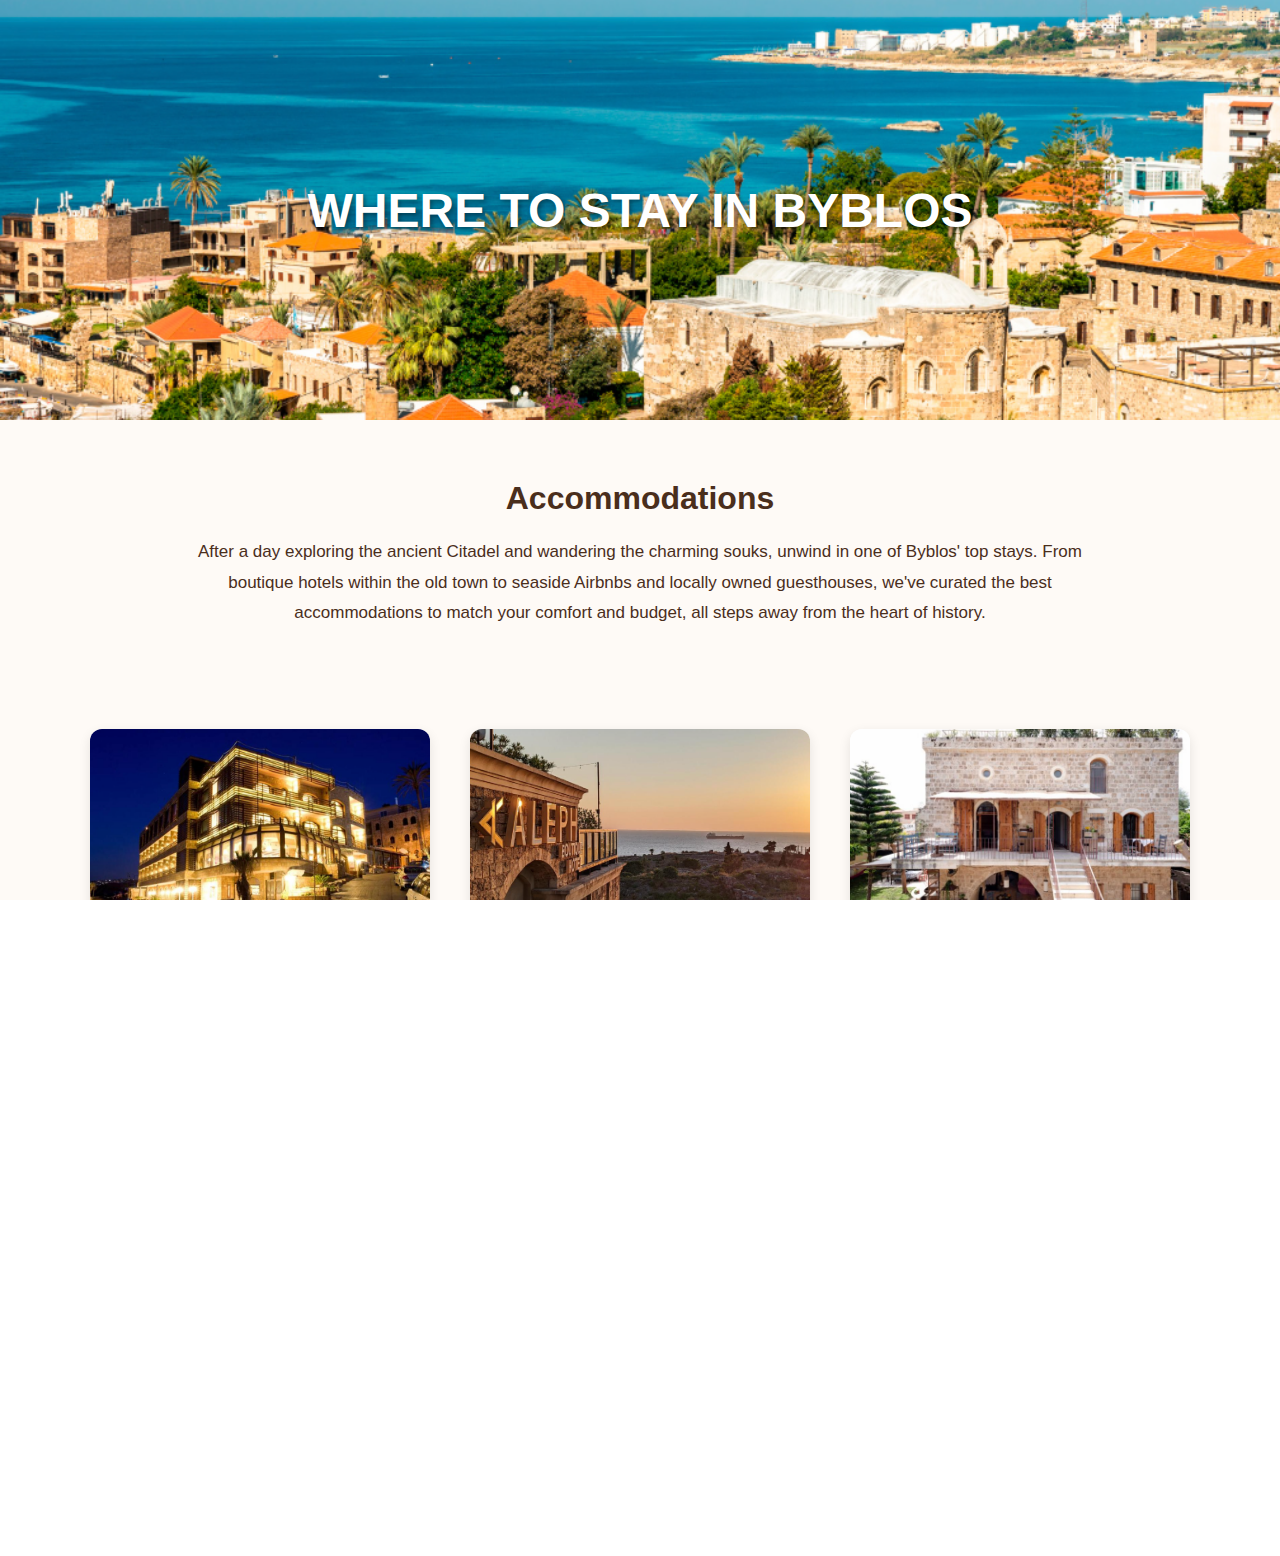
<file: accomodations.html>
<!DOCTYPE html>
<html lang="en">

<head>
    <meta charset="UTF-8">
    <meta name="viewport" content="width=device-width, initial-scale=1.0">
    <title>Accommodations - Byblos Citadel</title>
    <link rel="stylesheet" href="styles.css">
    <link href="https://fonts.cdnfonts.com/css/satoshi" rel="stylesheet">
    <style>
        body {
            font-family: 'Satoshi', sans-serif;
        }

        .restaurant-hero {
            background-image: url('imgs/stay.jpg');
            background-size: cover;
            background-position: center;
            height: 420px;
            display: flex;
            justify-content: center;
            align-items: center;
            color: white;
            font-size: 48px;
            font-weight: 800;
            font-family: 'Satoshi', sans-serif;
            text-shadow: 2px 2px 5px rgba(0, 0, 0, 0.4);
        }

        .restaurant-intro {
            background-color: #fefaf6;
            padding: 60px 10%;
            text-align: center;
            font-family: 'Satoshi', sans-serif;
        }

        .restaurant-intro h2 {
            font-size: 32px;
            color: #4A2E1C;
            margin-bottom: 20px;
        }

        .restaurant-intro p {
            font-size: 17px;
            color: #4A2E1C;
            line-height: 1.8;
            max-width: 900px;
            margin: 0 auto;
        }

        .restaurant-grid {
            display: flex;
            flex-wrap: wrap;
            gap: 40px;
            justify-content: center;
            padding: 40px 7%;
            background-color: #fefaf6;
        }

        .restaurant-card {
            background-color: white;
            border-radius: 12px;
            box-shadow: 0 4px 12px rgba(0, 0, 0, 0.1);
            width: 340px;
            overflow: hidden;
            display: flex;
            flex-direction: column;
        }

        .restaurant-card img {
            width: 100%;
            height: 200px;
            object-fit: cover;
        }

        .restaurant-details {
            padding: 20px;
            flex: 1;
        }

        .restaurant-details h3 {
            font-size: 20px;
            color: #4A2E1C;
            margin-bottom: 10px;
        }

        .restaurant-details p {
            font-size: 15px;
            color: #5f4632;
            margin-bottom: 20px;
        }

        .restaurant-details a {
            text-decoration: none;
            background-color: #4A2E1C;
            color: white;
            padding: 10px 18px;
            border-radius: 8px;
            font-weight: bold;
            display: inline-block;
            transition: background-color 0.3s ease;
        }

        .restaurant-details a:hover {
            background-color: #7c5a38;
        }
    </style>
</head>

<body>
    <section class="restaurant-hero">
        WHERE TO STAY IN BYBLOS
    </section>

    <section class="restaurant-intro">
        <h2>Accommodations</h2>
        <p>After a day exploring the ancient Citadel and wandering the charming souks, unwind in one of Byblos' top
            stays.
            From boutique hotels within the old town to seaside Airbnbs and locally owned guesthouses,
            we've curated the best accommodations to match your comfort and budget, all steps away from the heart of
            history.</p>
    </section>

    <section class="restaurant-grid">
        <div class="restaurant-card">
            <img src="imgs/surmer.jpg" alt="Byblos Sur Mer">
            <div class="restaurant-details">
                <h3>Byblos Sur Mer</h3>
                <p>Luxury hotel with direct sea access, elegant rooms, and terraces overlooking the harbor.</p>
                <a
                    href="https://www.tripadvisor.com/Hotel_Review-g298264-d306326-Reviews-Byblos_Sur_Mer-Byblos_Mount_Lebanon_Governorate.html">Infos
                    & Booking →</a>
            </div>
        </div>

        <div class="restaurant-card">
            <img src="imgs/aleph.jpg" alt="Aleph Boutique Hotel">
            <div class="restaurant-details">
                <h3>Aleph Boutique Hotel</h3>
                <p>Modern boutique hotel nestled near the historic heart of Byblos with panoramic views.</p>
                <a
                    href="https://www.tripadvisor.com/LocationPhotoDirectLink-g298264-d2617419-i367868164-Aleph_Boutique_Hotel-Byblos_Mount_Lebanon_Governorate.html">Infos
                    & Booking →</a>
            </div>
        </div>

        <div class="restaurant-card">
            <img src="imgs/bet.jpg" alt="Beit Faris wa Lucia">
            <div class="restaurant-details">
                <h3>Beit Faris wa Lucia</h3>
                <p>Charming guesthouse with rustic Lebanese decor and a welcoming garden terrace.</p>
                <a
                    href="https://www.airbnb.com/rooms/1315202983312697740?source_impression_id=p3_1747190856_P3wzwTb84IzfXZzo">Infos
                    & Booking →</a>
            </div>
        </div>

        <div class="restaurant-card">
            <img src="imgs/hotel.jpg" alt="Machiya by Guest House">
            <div class="restaurant-details">
                <h3>Edde Sands Hotel</h3>
                <p>Offers luxury stays, scenic views, and vibrant seaside experiences.</p>
                <a href="https://eddesands.com/">Infos
                    & Booking →</a>
            </div>
        </div>

        <div class="restaurant-card">
            <img src="imgs/domaine.jpg" alt="Domaine de Chouchene">
            <div class="restaurant-details">
                <h3>Domaine de Chouchene</h3>
                <p>Serene countryside Airbnb near Byblos offering nature, vineyards, and quiet luxury.</p>
                <a
                    href="https://www.booking.com/hotel/lb/domaine-de-chouchaine.en-gb.html?aid=356980&label=gog235jc-1FCAsoggFCFWRvbWFpbmUtZGUtY2hvdWNoYWluZUgzWANoggGIAQGYAQm4AQfIAQzYAQHoAQH4AQyIAgGoAgO4AsGMkMEGwAIB0gIkZDhhYmM4ZTMtMGZhZC00OTdkLThiMjAtNDFmODhiMjZiOGYz2AIG4AIB&sid=6cc7d9393101e202e5b8d459c5ffa7cf&age=0&all_sr_blocks=283135601_327917112_2_1_0&checkin=2025-08-01&checkout=2025-08-06&dest_id=-810072&dest_type=city&dist=0&group_adults=2&group_children=1&hapos=1&highlighted_blocks=283135601_327917112_2_1_0&hpos=1&matching_block_id=283135601_327917112_2_1_0&no_rooms=2&req_adults=2&req_age=0&req_children=1&room1=A&room2=A%2C0&sb_price_type=total&sr_order=popularity&sr_pri_blocks=283135601_327917112_2_1_0__65000&srepoch=1747191371&srpvid=cd7f14a154380358&type=total&ucfs=1&">Infos
                    & Booking →</a>
            </div>
        </div>

        <div class="restaurant-card">
            <img src="imgs/mono.jpg" alt="Monoberge Hotel">
            <div class="restaurant-details">
                <h3>Monoberge Hotel</h3>
                <p>Central hotel with bright rooms and a cozy lounge, a favorite for returning visitors.</p>
                <a
                    href="https://www.booking.com/hotel/lb/monoberge.en-gb.html?aid=356980&label=gog235jc-1FCAsoggFCCW1vbm9iZXJnZUgzWANoggGIAQGYAQm4AQfIAQzYAQHoAQH4AQyIAgGoAgO4AqaOkMEGwAIB0gIkMmE2MzE5MWYtNjk4YS00MTQ4LWI4MjktMmE3NDI4ZjI2ZGU42AIG4AIB&sid=6cc7d9393101e202e5b8d459c5ffa7cf&age=0&all_sr_blocks=26187105_205600868_1_1_0%2C26187105_205600868_1_1_0&checkin=2025-08-01&checkout=2025-08-06&dest_id=-805162&dest_type=city&dist=0&group_adults=2&group_children=1&hapos=1&highlighted_blocks=26187105_205600868_1_1_0%2C26187105_205600868_1_1_0&hpos=1&matching_block_id=26187105_205600868_1_1_0&no_rooms=2&req_adults=2&req_age=0&req_children=1&room1=A&room2=A%2C0&sb_price_type=total&sr_order=popularity&sr_pri_blocks=26187105_205600868_1_1_0__44000%2C26187105_205600868_1_1_0__44000&srepoch=1747191595&srpvid=8aa01513a800005d&type=total&ucfs=1&">Infos
                    & Booking →</a>
            </div>
        </div>
    </section>
</body>

</html>
</file>
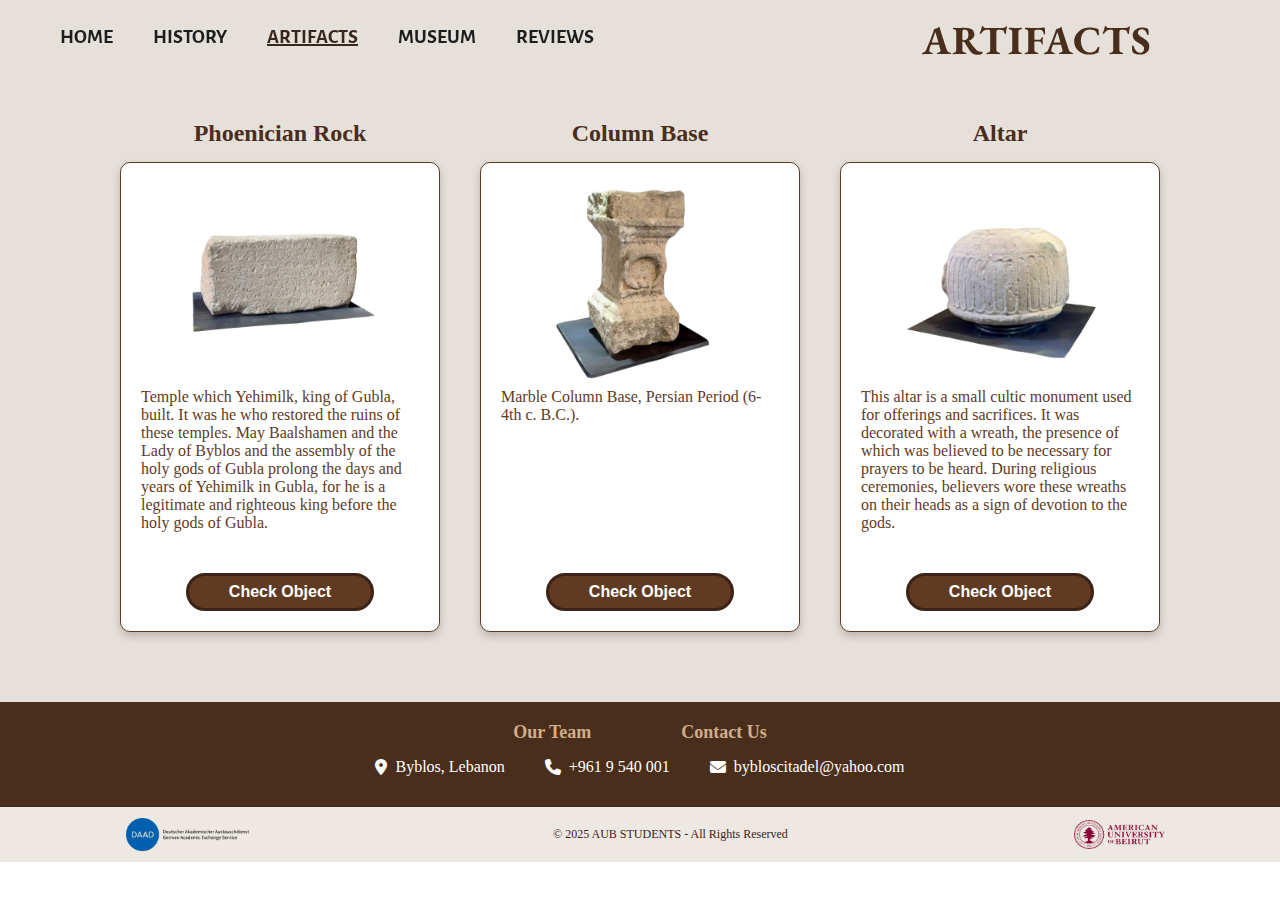
<file: artifacts.html>
<!DOCTYPE html>
<html lang="en">
<head>
    <meta charset="UTF-8">
    <meta name="viewport" content="width=device-width, initial-scale=1.0">
    <title>Artifacts - Byblos Citadel</title>
    <link rel="stylesheet" href="styles.css">
    <link rel="stylesheet" href="https://cdnjs.cloudflare.com/ajax/libs/font-awesome/6.4.2/css/all.min.css">
    <link rel="preconnect" href="https://fonts.googleapis.com">
<link rel="preconnect" href="https://fonts.gstatic.com" crossorigin>
<link href="https://fonts.googleapis.com/css2?family=Alegreya+Sans+SC:wght@400;700&family=EB+Garamond:wght@400;700&family=Fenix&family=Merriweather:wght@300;400&family=Radley&display=swap" rel="stylesheet">
    <script src="script.js"></script>

</head>
<body>

    <!-- Navigation -->
    <section class="header">
        <nav>
            <div class="hamburger-menu">
                <i class="fas fa-bars"></i>
            </div>

            <div class="nav-links">
                <ul>
                    <li><a href="index.html">Home</a></li>
                    <li><a href="history.html">History</a></li>
                    <li><a href="artifacts.html" class="active">Artifacts</a></li>
                    <li><a href="museum.html">Museum</a></li>
                    <li><a href="reviews.html">Reviews</a></li>
                </ul>
            </div>

            <div class="mobile-menu" id="mobileMenu">
                <span class="close-btn">&times;</span>
                <ul>
                    <li><a href="index.html">Home</a></li>
                    <li><a href="history.html">History</a></li>
                    <li><a href="artifacts.html"  class="active" >Artifacts</a></li>
                    <li><a href="museum.html">Museum</a></li>
                    <li><a href="reviews.html">Reviews</a></li>
                </ul>
            </div>

        </nav>
        <div class="content-container">
            <h1 class="title">ARTIFACTS</h1>
        </div>
    </section>

    <!-- Artifacts Section -->
    <section class="artifacts-container">
        <div class="artifact">
            <h2>Phoenician Rock</h2>
            <div class="artifact-card">
                <img src="imgs/rock.png" alt="Phoenician Rock">
                <p>Temple which Yehimilk, king of Gubla, built. It was he who restored the ruins of these temples. May Baalshamen and the Lady of Byblos and the assembly of the holy gods of Gubla prolong the days and years of Yehimilk in Gubla, for he is a legitimate and righteous king before the holy gods of Gubla.</p>
                <button class="button check-btn">Check Object</button>
            </div>
        </div>

        <div class="artifact">
            <h2>Column Base</h2>
            <div class="artifact-card">
                <img src="imgs/column.png" alt="Column Base">
                <p>Marble Column Base, Persian Period (6-4th c. B.C.).</p>
                <button class="button check-btn">Check Object</button>
            </div>
        </div>

        <div class="artifact">
            <h2>Altar</h2>
            <div class="artifact-card">
                <img src="imgs/altar.png" alt="Altar">
                <p>This altar is a small cultic monument used for offerings and sacrifices. It was decorated with a wreath, the presence of which was believed to be necessary for prayers to be heard. During religious ceremonies, believers wore these wreaths on their heads as a sign of devotion to the gods.</p>
                <button class="button check-btn">Check Object</button>
            </div>
        </div>

        <!-- Modal -->
<div id="modelModal" class="modal">
    <div class="modal-content">
        <span class="close">&times;</span>
        <iframe id="sketchfabEmbed" title="Altar" frameborder="0"
            allowfullscreen mozallowfullscreen="true" webkitallowfullscreen="true"
            allow="autoplay; fullscreen; xr-spatial-tracking">
        </iframe>
    </div>
</div>

    </section>

    <!-- Footer -->
    <footer>
        <div class="footer-container">
            <div class="footer-column">
                <h4><a href="team.html">Our Team</a></h4>
            </div>
            <div class="footer-column">
                <h4><a href="contact.html">Contact Us</a></h4>
            </div>
        </div>

        <div class="footer-info">
            <div class="footer-item">
                <i class="fas fa-map-marker-alt"></i>
                <p>Byblos, Lebanon</p>
            </div>
            <div class="footer-item">
                <i class="fas fa-phone"></i>
                <p>+961 9 540 001</p>
            </div>            
            <div class="footer-item">
                <i class="fas fa-envelope"></i>
                <p>bybloscitadel@yahoo.com</p>
            </div>
        </div>
    </footer>

     <!-- Copyright -->
      <div class="copyright">
    <img src="imgs/daad_logo_suppl_de+en_h_basic_rgb-removebg-preview.png" alt="DAAD logo" class="logo daad">
    <p>&copy; 2025 AUB STUDENTS - All Rights Reserved</p>
    <img src="imgs/AUB_Main_Horizontal_RGB-01.png" alt="AUB logo" class="logo">
    </div>

</body>
</html>
</file>
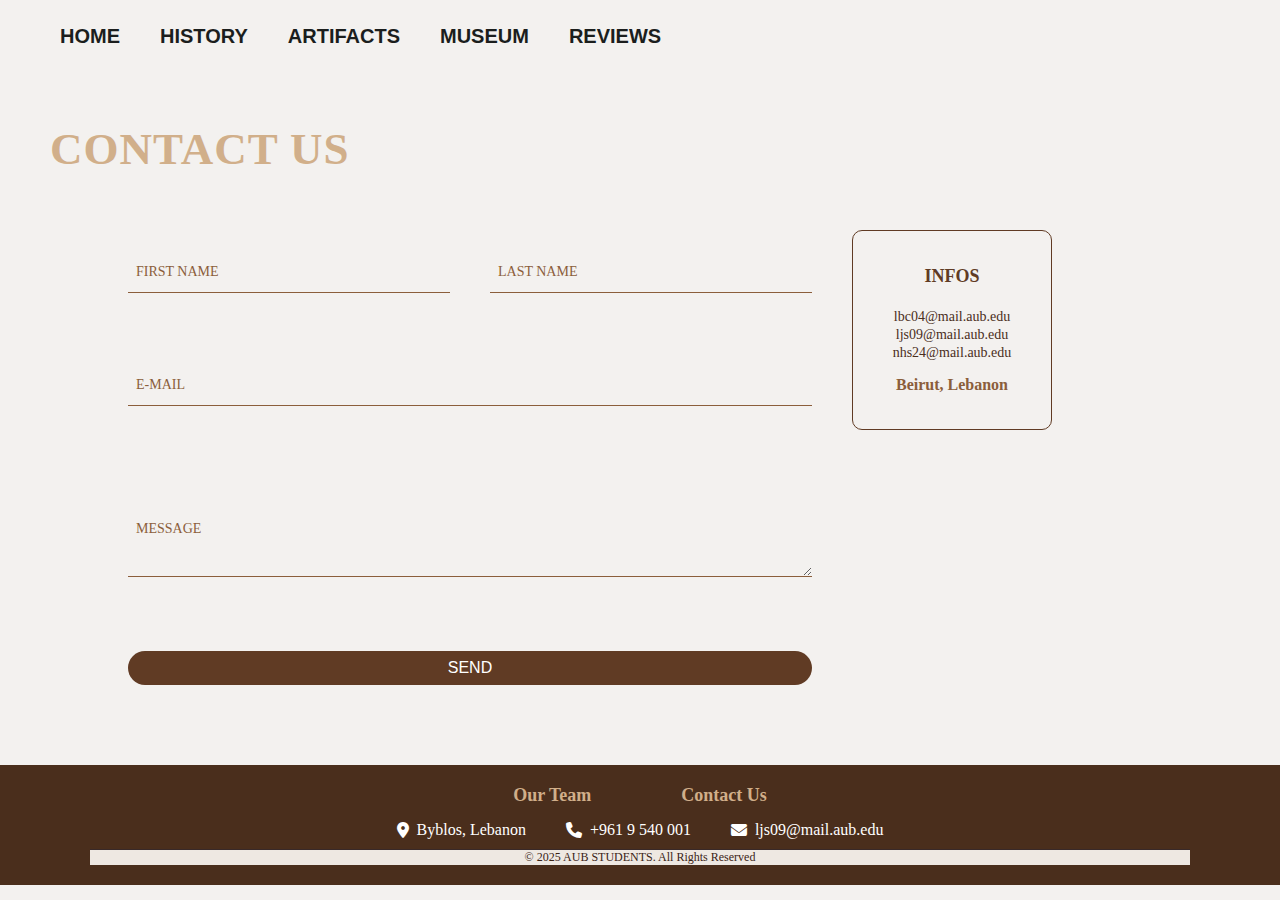
<file: contact.html>
<!DOCTYPE html>
<html lang="en">
<head>
    <meta charset="UTF-8">
    <meta name="viewport" content="width=device-width, initial-scale=1.0">
    <title>Contact Us</title>
    <link rel="stylesheet" href="styles.css">
    <link rel="stylesheet" href="https://cdnjs.cloudflare.com/ajax/libs/font-awesome/6.4.2/css/all.min.css">
</head>
<body class="contact-page">

    <!-- Header -->
    <section class="header-contact">
        <nav>
            <div class="nav-links">
                <ul>
                    <li><a href="index.html">Home</a></li>
                    <li><a href="history.html">History</a></li>
                    <li><a href="artifacts.html">Artifacts</a></li>
                    <li><a href="museum.html">Museum</a></li>
                    <li><a href="reviews.html">Reviews</a></li>
                </ul>
            </div>
        </nav>
        
        <h1 class="contact-title">CONTACT US</h1>
    </section>

    <!-- Contact Form Section -->
    <section class="contact-container">
        <form class="contact-form" action="https://formsubmit.co/l2chadraoui@gmail.com" method="POST">
            <div class="form-group">
                <div class="input-box">
                    <input type="text" id="first-name" name="first-name" required placeholder=" ">
                    <label for="first-name">FIRST NAME</label>
                </div>
                <div class="input-box">
                    <input type="text" id="last-name" name="last-name" required placeholder=" ">
                    <label for="last-name">LAST NAME</label>
                </div>
            </div>

            <div class="input-box full-width">
                <input type="email" id="email" name="email" required placeholder=" ">
                <label for="email">E-MAIL</label>
            </div>

            <div class="input-box full-width">
                <textarea id="message" name="message" rows="4" required placeholder=" "></textarea>
                <label for="message">MESSAGE</label>
            </div>

            <button type="submit" class="send-button">SEND</button>
        </form>

        <!-- Contact Info Box -->
        <div class="contact-info-box">
            <h3>INFOS</h3>
            <p><a href="mailto:lbc04@mail.aub.edu">lbc04@mail.aub.edu</a></p>
            <p><a href="mailto:ljs09@mail.aub.edu">ljs09@mail.aub.edu</a></p>
            <p><a href="mailto:nhs24@mail.aub.edu">nhs24@mail.aub.edu</a></p>
            <p class="location">Beirut, Lebanon</p>
        </div>
    </section>

    <!-- Footer -->
    <footer>
        <div class="footer-container">
            <div class="footer-column">
                <h4><a href="team.html">Our Team</a></h4>
            </div>
            <div class="footer-column">
                <h4><a href="contact.html">Contact Us</a></h4>
            </div>
        </div>

        <div class="footer-info">
            <div class="footer-item">
                <i class="fas fa-map-marker-alt"></i>
                <p>Byblos, Lebanon</p>
            </div>
            <div class="footer-item">
                <i class="fas fa-phone"></i>
                <p>+961 9 540 001</p>
            </div>            
            <div class="footer-item">
                <i class="fas fa-envelope"></i>
                <p>ljs09@mail.aub.edu</p>
            </div>
        </div>

        <div class="copyright">
            <p>&copy; 2025 AUB STUDENTS. All Rights Reserved</p>
        </div>
    </footer>

</body>
</html>
</file>
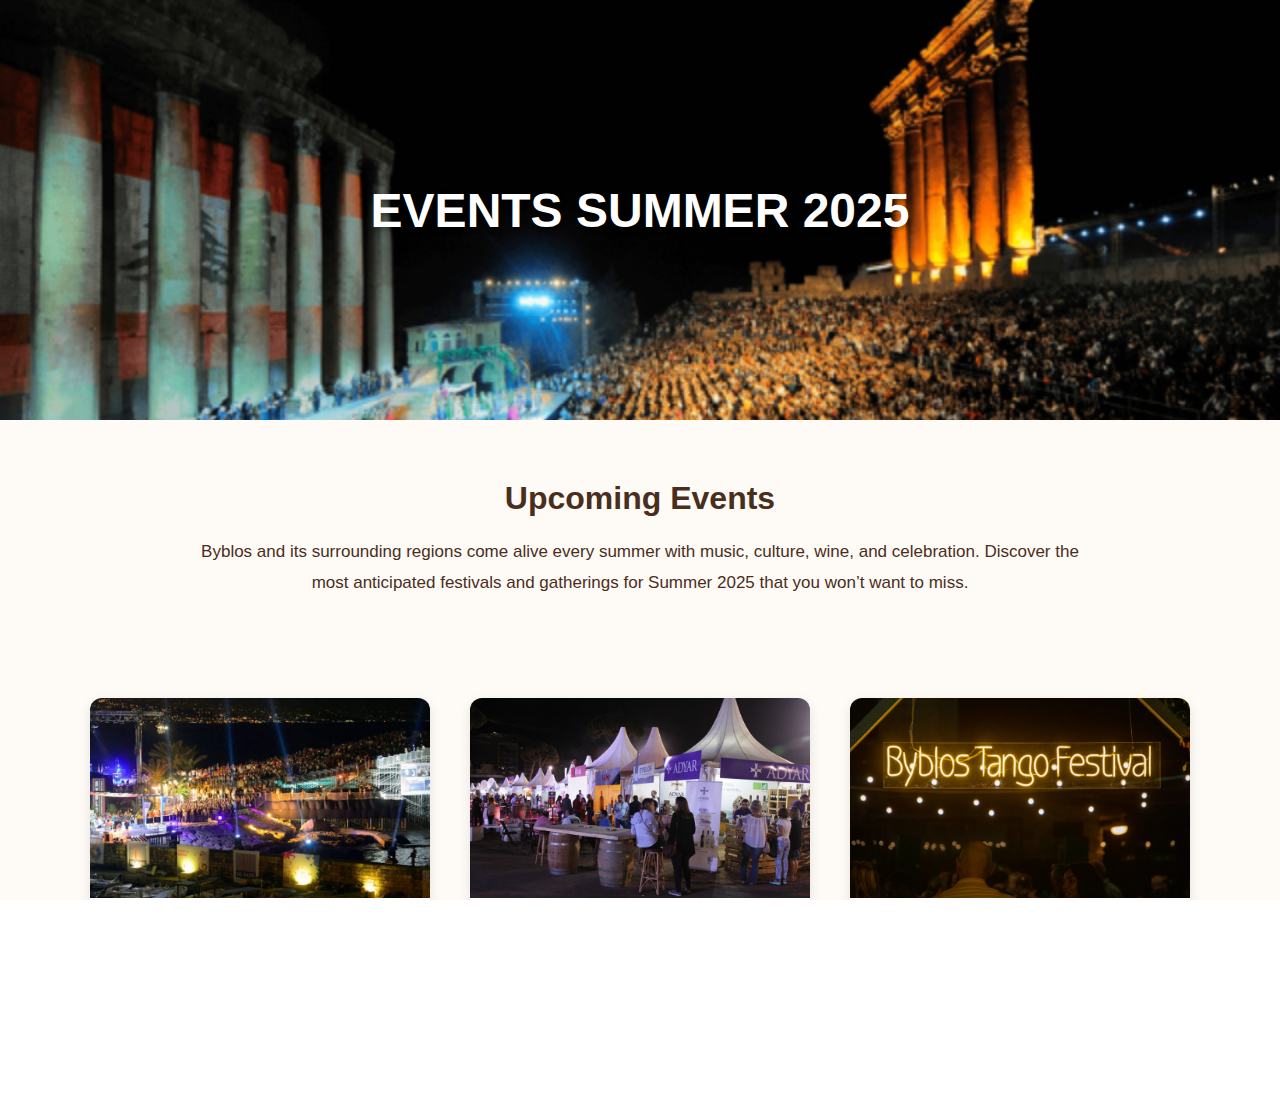
<file: events.html>
<!DOCTYPE html>
<html lang="en">

<head>
    <meta charset="UTF-8">
    <meta name="viewport" content="width=device-width, initial-scale=1.0">
    <title>Events - Byblos Citadel</title>
    <link rel="stylesheet" href="styles.css">
    <link href="https://fonts.cdnfonts.com/css/satoshi" rel="stylesheet">
    <style>
        body {
            font-family: 'Satoshi', sans-serif;
        }

        .restaurant-hero {
            background-image: url('imgs/events.jpg');
            background-size: cover;
            background-position: center;
            height: 420px;
            display: flex;
            justify-content: center;
            align-items: center;
            color: white;
            font-size: 48px;
            font-weight: 800;
            font-family: 'Satoshi', sans-serif;
            text-shadow: 2px 2px 5px rgba(0, 0, 0, 0.4);
        }

        .restaurant-intro {
            background-color: #fefaf6;
            padding: 60px 10%;
            text-align: center;
        }

        .restaurant-intro h2 {
            font-size: 32px;
            color: #4A2E1C;
            margin-bottom: 20px;
        }

        .restaurant-intro p {
            font-size: 17px;
            color: #4A2E1C;
            line-height: 1.8;
            max-width: 900px;
            margin: 0 auto;
        }

        .restaurant-grid {
            display: flex;
            flex-wrap: wrap;
            gap: 40px;
            justify-content: center;
            padding: 40px 7%;
            background-color: #fefaf6;
        }

        .restaurant-card {
            background-color: white;
            border-radius: 12px;
            box-shadow: 0 4px 12px rgba(0, 0, 0, 0.1);
            width: 340px;
            overflow: hidden;
            display: flex;
            flex-direction: column;
        }

        .restaurant-card img {
            width: 100%;
            height: 200px;
            object-fit: cover;
        }

        .restaurant-details {
            padding: 20px;
            flex: 1;
        }

        .restaurant-details h3 {
            font-size: 20px;
            color: #4A2E1C;
            margin-bottom: 10px;
        }

        .restaurant-details p {
            font-size: 15px;
            color: #5f4632;
            margin-bottom: 20px;
        }

        .restaurant-details a {
            text-decoration: none;
            background-color: #4A2E1C;
            color: white;
            padding: 10px 18px;
            border-radius: 8px;
            font-weight: bold;
            display: inline-block;
            transition: background-color 0.3s ease;
        }

        .restaurant-details a:hover {
            background-color: #7c5a38;
        }
    </style>
</head>

<body>
    <section class="restaurant-hero">
        EVENTS SUMMER 2025
    </section>

    <section class="restaurant-intro">
        <h2>Upcoming Events</h2>
        <p>Byblos and its surrounding regions come alive every summer with music, culture, wine, and celebration.
            Discover the most anticipated festivals and gatherings for Summer 2025 that you won’t want to miss.</p>
    </section>

    <section class="restaurant-grid">
        <div class="restaurant-card">
            <img src="imgs/festival.jpg" alt="Byblos Festival">
            <div class="restaurant-details">
                <h3>International Festival</h3>
                <p>Historic open-air concerts in the ancient port, blending global and Lebanese artists.</p>
                <a href="https://www.byblosfestival.com/">Infos & Booking →</a>
            </div>
        </div>

        <div class="restaurant-card">
            <img src="imgs/vini.jpg" alt="Vinifest">
            <div class="restaurant-details">
                <h3>Byblos en Blanc et Rosé</h3>
                <p>A 3-day wine celebration with rosé, white wines, music, and local food in June.</p>
                <a href="http://www.vinifestlebanon.com/">Infos & Booking →</a>
            </div>
        </div>


        <div class="restaurant-card">
            <img src="imgs/tango.jpg" alt="Cedars Festival">
            <div class="restaurant-details">
                <h3>Byblos Tango Festival</h3>
                <p>Brings together dancers, maestros, and live music in the heart of Byblos.</p>
                <a href="https://lebtivity.com/event/byblos-tango-festival-2025">Infos
                    & Booking →</a>
            </div>
        </div>
    </section>
</body>

</html>
</file>
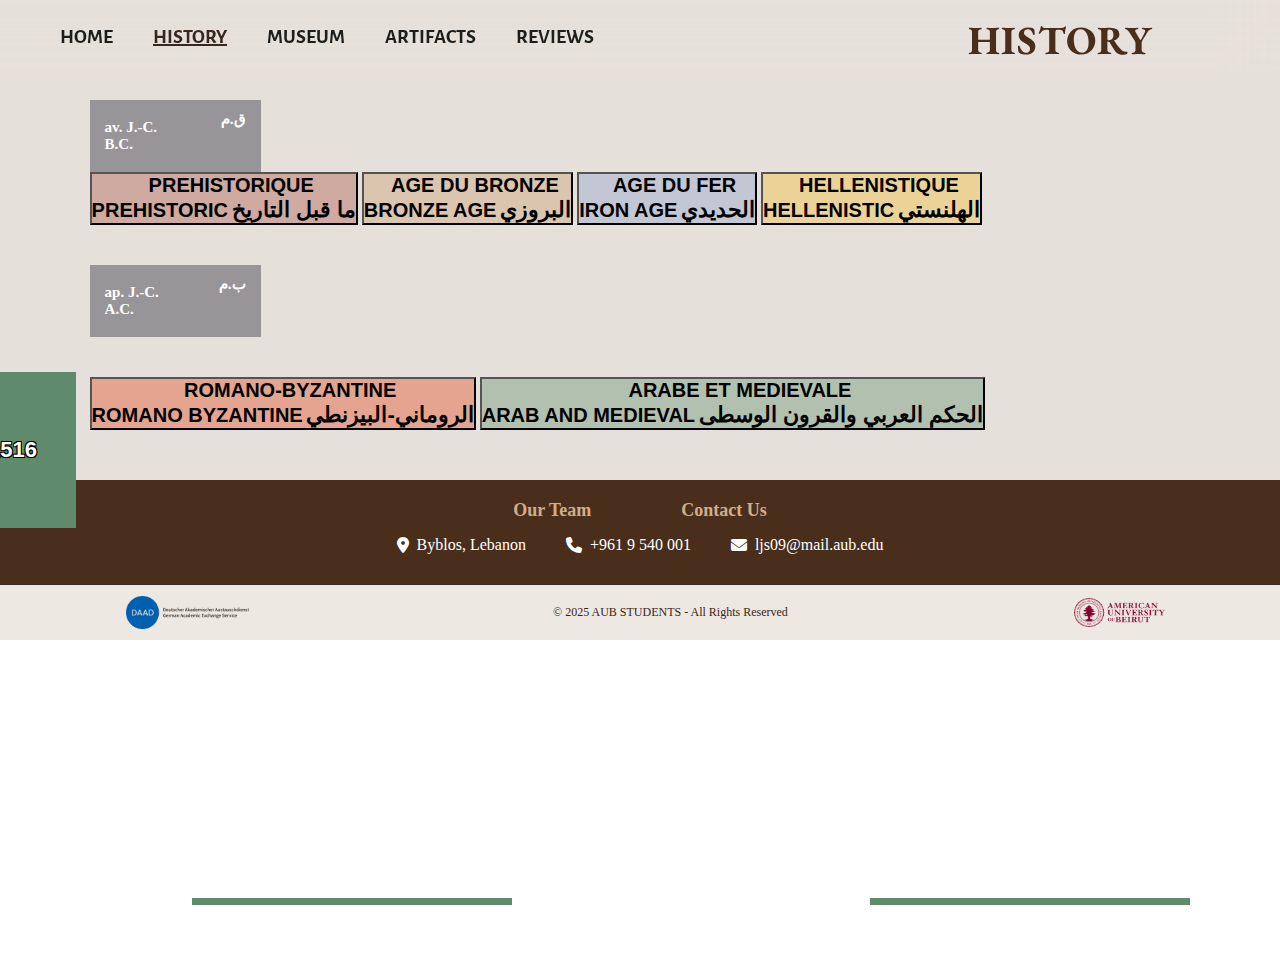
<file: history.html>
<!DOCTYPE html>
<html lang="en">

<head>
    <meta charset="UTF-8">
    <meta name="viewport" content="width=device-width, initial-scale=1.0">
    <title>History</title>
    <link rel="stylesheet" href="styles.css">
    <script defer src="script.js"></script>
    <link rel="stylesheet" href="https://cdnjs.cloudflare.com/ajax/libs/font-awesome/6.4.2/css/all.min.css">
      <link rel="preconnect" href="https://fonts.googleapis.com">
<link rel="preconnect" href="https://fonts.gstatic.com" crossorigin>
<link href="https://fonts.googleapis.com/css2?family=Alegreya+Sans+SC:wght@400;700&family=EB+Garamond:wght@400;700&family=Fenix&family=Merriweather:wght@300;400&family=Radley&display=swap" rel="stylesheet">
</head>

<body>

    <!-- Navigation -->
    <section class="header">
        <nav>
            <div class="hamburger-menu">
                <i class="fas fa-bars"></i>
            </div>

            <div class="nav-links">
                <ul>
                    <li><a href="index.html">Home</a></li>
                    <li><a href="history.html" class="active">History</a></li>
                    <li><a href="museum.html">Museum</a></li>
                    <li><a href="artifacts.html">Artifacts</a></li>
                    <li><a href="reviews.html">Reviews</a></li>
                </ul>
            </div>

            <div class="mobile-menu" id="mobileMenu">
                <span class="close-btn">&times;</span>
                <ul>
                    <li><a href="index.html">Home</a></li>
                    <li><a href="history.html">History</a></li>
                    <li><a href="museum.html">Museum</a></li>
                    <li><a href="artifacts.html">Artifacts</a></li>
                    <li><a href="reviews.html">Reviews</a></li>
                </ul>
            </div>
        </nav>

        <div class="content-container">
            <h1 class="title">HISTORY</h1>
        </div>
    </section>

    <!-- Timeline Container -->
    <section class="history-section">
        <div class="history-timeline">

            <!-- First Tiny Rectangle -->
            <div class="tiny-rectangle bc">
                <div class="left">
                    <span>av. J.-C.</span>
                    <span>B.C.</span>
                </div>
                <div class="right">
                    <span>ق.م</span>
                </div>
            </div>
            <!-- Prehistoric Period -->
            <button class="history-timeline-item prehistoric" onclick="toggleDescription('desc-prehistoric')">
                <div class="year-box">6000-3200</div>
                <span class="period">PREHISTORIQUE<br>PREHISTORIC</span>
                <span class="arabic">ما قبل التاريخ</span>
                <div class="right-rectangle"></div>
                <div class="horizontal-bar"></div>
                <div class="horizontal-bar second"></div>


            </button>
            <div class="description" id="desc-prehistoric">
    <p>
        The prehistoric period of Byblos marks the earliest known human presence in the region, dating back
                    to the Neolithic
                    period. Archaeological excavations have revealed traces of early settlements, including rudimentary
                    stone structures,
                    pottery fragments, and tools made from flint and bone. These findings suggest that Byblos was one of
                    the oldest
                    continuously inhabited cities in the world...
        <span class="more-text">
             During this era, the inhabitants of Byblos engaged in basic agriculture, animal domestication, and
                    fishing along the
                    Mediterranean coast. The fertile lands and proximity to the sea allowed for a stable food supply,
                    leading to the growth
                    of small communities. Excavations have uncovered evidence of early trade, as Byblos established
                    connections with
                    neighboring regions, exchanging resources such as obsidian, shells, and animal hides.

                    By the Chalcolithic period (Copper Age), advancements in metallurgy began appearing, with primitive
                    copper tools and
                    ornaments emerging in archaeological layers. This period set the foundation for Byblos' later
                    development as a key
                    trading hub. Religious practices also began to take form, with the discovery of small figurines and
                    burial sites
                    indicating early forms of spirituality and social organization.

                    By the end of the prehistoric age (around 3200 B.C.), Byblos had grown into a more structured
                    settlement, paving the way
                    for its rise as a significant center of trade and culture in the Eastern Mediterranean.
        </span>
    </p>
    <button class="read-more-btn" onclick="toggleReadMore(this)">Read More</button>
</div>


            <!-- Bronze Age -->
            <button class="history-timeline-item bronze" onclick="toggleDescription('desc-bronze')">
                <div class="year-box">3200-1200</div>
                <span class="period">AGE DU BRONZE<br>BRONZE AGE</span>
                <span class="arabic">البروزي</span>
                <div class="right-rectangle"></div>
                <div class="horizontal-bar"></div>
                <div class="horizontal-bar second"></div>


            </button>
            <div class="description" id="desc-bronze">
                <p>Byblos reached a decisive turning point in its evolution during the Early Bronze Age. The urban
                    structure that characterized it until the Middle Bronze Age was set: a central quarter, main temples
                    set around a central water spot, radiating ways, two southern and eastern residential quarters, wide
                    and spaced-out constructions to the west, and the appearance of the first ramparts. These were the
                    components of a city-state gathered around an urban and religious center and ruled by a local
                    dynasty. 
                    <span class="more-text">
                    These rapid changes are mainly attributed to the privileged relations established with
                    Egypt since the fourth millennium. These contacts were intensified in the third millennium, with
                    royal alabaster and golden gifts, inscribed on pharaonic cartouches, found in the temples of Byblos.

                    Besides the traditional Mediterranean products such as wine and oil, trade with Egypt was mainly
                    based on cedar wood. Thanks to the forestry resources of the Lebanese mountains, Byblos ensured for
                    nearly two millennia a preponderant place in the trade between Egypt and the Near East. A regional
                    revolving point, Byblos imported its jewelry from Mesopotamia, its metals from Anatolia, its linen,
                    wheat, and papyrus rolls from the valley of the Nile, and its gold from Nubia.

                    At the end of the third millennium, Egypt entered a phase of recession mainly caused by struggles
                    over power and broke its contacts with the Levant. A period of insecurity set in, attested by the
                    destruction of Byblos caused by fire. As a result, the ramparts and the main monuments of the city
                    underwent a long period of reconstruction.
                    </span>
                </p>
                <button class="read-more-btn" onclick="toggleReadMore(this)">Read More</button>
            </div>

            <!-- Iron Age -->
            <button class="history-timeline-item iron" onclick="toggleDescription('desc-iron')">
                <div class="year-box">1200-333</div>
                <span class="period">AGE DU FER<br>IRON AGE</span>
                <span class="arabic">الحديدي</span>
                <div class="right-rectangle"></div>
                <div class="horizontal-bar"></div>
                <div class="horizontal-bar second"></div>


            </button>
            <div class="description" id="desc-iron">
                <p>The Iron Age in Lebanon witnessed the birth, the peak, and the expansion of the Phoenician culture.
                    The main information about the city of Byblos during this period is found in epigraphic sources,
                    especially in the Assyrian kings' annals and in the royal inscriptions found on the site. The
                    Phoenician levels of Byblos have not been found; they were probably buried or destroyed by later
                    structures. Only a few remains were discovered: a glacis, a guard tower, and the royal tomb where
                    the sarcophagus of King Ahiram (10th century B.C.) was found.
                    <span class="more-text">
                    The Iron Age witnessed a major event: the destructive invasion of the "Sea People", which made Egypt
                    lose its control over the Levant. The independent Phoenician cities, including Byblos, took
                    advantage of this political change. Egyptian political decline is clear in the narrative of
                    Wen-Amun, the Egyptian emissary who came to Byblos around 1100 B.C. to obtain cedar wood for the
                    construction of the ceremonial boat of Amun, the great Egyptian god. Zakarbaal, prince of Byblos,
                    received him coldly and insisted on the independence of the city.

                    However, this independence came to an end with the incursions of the Assyrian and Babylonian kings
                    in the region. Since 1100 B.C., Byblos, Sidon, and Arados were paying tribute to King
                    Tiglath-Pileser I, consisting mainly of cedar wood. These military pressures did not prevent the
                    Phoenicians from setting out for the conquest of the Mediterranean. However, Byblos did not seem to
                    have participated in this large expansion. It did not have any known trading posts or colonies,
                    unlike Beirut, Tyre, and Sidon. Nevertheless, it remained a very prosperous center of trade, mainly
                    revolving around the timber wood industry. Its craftsmen enjoyed a great reputation in Babylon at
                    the end of the 7th century B.C.
                    </span>
                </p>
                <button class="read-more-btn" onclick="toggleReadMore(this)">Read More</button>
            </div>

            <!-- Hellenistic Period -->
            <button class="history-timeline-item hellenistic" onclick="toggleDescription('desc-hellenistic')">
                <div class="year-box">333-64</div>
                <span class="period">HELLENISTIQUE<br>HELLENISTIC</span>
                <span class="arabic">الهلنستي</span>
                <div class="right-rectangle"></div>
                <div class="horizontal-bar"></div>
                <div class="horizontal-bar second"></div>


            </button>
            <div class="description" id="desc-hellenistic">
                <p>After his victory at the Battle of Issos in 333 B.C., Alexander the Great set off to conquer
                    Phoenicia. As the Macedonian King approached the coast, Byblos surrendered without resistance and
                    put its fleet at his disposal. At Alexander's death, Phoenicia became a battleground between his
                    successors, the Ptolemies and the Seleucids. The latter became the masters of Phoenicia in 198 B.C.
                    Nevertheless, at that time in Byblos, a tyrant called Kinyras seized power and spread terror.

                    Despite all these tribulations, Phoenicia enjoyed a privileged status in the organization set up by
                    Alexander and his successors. 
                    <span class="more-text">
                    Though not the brilliant and wealthy city it had been in the second
                    millennium B.C., Byblos retained some of its economic, cultural, and religious prestige. This is
                    evidenced by the coinage of the reign of Antiochus IV (175-164 B.C.), which shows the religious
                    supremacy of the city, called "Gebal the Sacred". The dense network of houses and the industrial
                    area found on the site prove the prosperity of the city during that period. A textile industry as
                    well as important weaving activity also flourished.

                    Our main sources for this period are literary. Classical texts reveal that Byblos possessed wooded
                    territories outside its ramparts, so it still was an important center of wood export and
                    shipbuilding.

                    Because of the lack of systematic excavations, the development of coastal cities during this period
                    is still largely unknown. However, epigraphic material reveals the existence of temples, gymnasia,
                    and hippodromes. An inscription from Byblos mentions Dionysodoros and his son Aspasios, who were
                    gymnasiarchos (directors of the gymnasium). Also, a certain Timocrates participated in the athletic
                    contests held in Greece.
                    </span>
                </p>
                <button class="read-more-btn" onclick="toggleReadMore(this)">Read More</button>
            </div>

            <!-- Second Tiny Rectangle -->
            <div class="tiny-rectangle ad">
                <div class="left">
                    <span>ap. J.-C.</span>
                    <span>A.C.</span>
                </div>
                <div class="right">
                    <span>ب.م</span>
                </div>
            </div>

            <!-- Byzantine Period -->
            <button class="history-timeline-item byzantine" onclick="toggleDescription('desc-byzantine')">
                <div class="year-box">64-635</div>
                <span class="period">ROMANO-BYZANTINE<br>ROMANO BYZANTINE</span>
                <span class="arabic">الروماني-البيزنطي</span>
                <div class="right-rectangle"></div>
                <div class="horizontal-bar"></div>
                <div class="horizontal-bar second"></div>


            </button>
            <div class="description" id="desc-byzantine">
                <p>In the first century B.C., the Roman general Pompey brought Phoenicia, which had been disrupted by
                    internal wars, to peace. However, it was not until Emperor Augustus’s reign (27 B.C.–14 A.D.) that
                    Roman peace was proclaimed and order restored. Byblos flourished under his reign, as attested by the
                    magnificence of public buildings and by the numerous monetary mints displaying Augustus’ head on the
                    reverse. Following this expansion, the provincial city started to develop and witnessed an urban
                    reorganization, thanks mainly to donations from Herod the Great. The prestige of Byblos as a
                    pilgrimage city is primarily due to its numerous cult places, in particular, the sanctuary of
                    Adonis, which is located in its territory.
<span class="more-text">
                    Under Roman occupation, the Hellenistic culture was still prevailing in Byblos and the region.
                    Numerous Greek inscriptions were uncovered, and outstanding philosophers such as Aurelius and
                    Aspasios emerged. The historian and grammarian Philo of Byblos asserts in his work about the Gods of
                    Phoenicia that Byblos is one of the oldest cities in the world.

                    Several Roman texts praise the benefits of local wine, Biblinos oinos, which was compared with the
                    wine of Lesbos by Athenaios of Naukratis in the second century A.D. Known for its papyrus trade and
                    wine export, Byblos became, during the Roman period, one of the linen commercial centers. Under the
                    reign of Emperor Hadrian (117-135 A.D.), the forests of Byblos' territory belonged to the imperial
                    domain and were carefully regulated by inscriptions limiting forestry exploitation. Four tree
                    species were reserved for the state: cedar, pine, oak, and juniper. The exportation of wood via the
                    port of Byblos served all the naval building sites of the region and the empire's construction
                    projects.

                    The Roman Levant converted to Christianity around the middle of the 4th century A.D., with the
                    conversion of Emperor Constantine to the new religion. In the Byzantine period, Byblos, seat of a
                    bishopric, belonged to the province of Marine Phoenicia, which witnessed an era of unity and
                    prosperity. Numerous remains were uncovered by excavators and completed by accidental findings. The
                    only visible remains today are the residential quarter in the northeastern sector of the site and a
                    church in the old city, the current "Our Lady of Deliverance".
                    </span>
                </p>
                <button class="read-more-btn" onclick="toggleReadMore(this)">Read More</button>
            </div>

            <!-- Arab & Medieval Period -->
            <button class="history-timeline-item medieval" onclick="toggleDescription('desc-medieval')">
                <div class="year-box">635-1516</div>
                <span class="period">ARABE ET MEDIEVALE<br>ARAB AND MEDIEVAL</span>
                <span class="arabic">الحكم العربي والقرون الوسطى</span>
                <div class="right-rectangle"></div>
                <div class="horizontal-bar"></div>
                <div class="horizontal-bar second"></div>


            </button>
            <div class="description" id="desc-medieval">
                <p>During the early centuries of the Arab conquest, Jbeil was attached to the juridical district (jund)
                    of Damascus. There are no remaining traces in Byblos of the Umayyad and Abbasid periods, which were
                    periods of splendor in the history of the Levant. In the eleventh century, the Fatimid dynasty of
                    Egypt extended its rule towards the Levantine coast, which fell in 1095 under the direct control of
                    the Banu ‘Ammar emirs, a pro-Fatimid dynasty.

                    In 1104, Byblos was taken by Count Raymond de Saint Gilles and became a feudal property administered
                    by a Genoese family, the Embriaci, known as the "Lords of Gibelet". The Crusaders’ domination
                    continued until 1187, when Saladin was victorious over Guy de Lusignan, King of Jerusalem. Jbeil
                    then passed to the Ayyubid dynasty for a short period before it was once again captured by the
                    Franks. 
                    <span class="more-text">
                    During this period, two earthquakes devastated Jbeil, causing severe damage and the collapse
                    of parts of the castle.

                    The thirteenth century was marked by incessant struggles between the members of the Embriaci family
                    and their sovereign lords, the Bohemonds. As a result, Jbeil suffered and lost its importance. In
                    1266, the Mamluk Sultan Baybars captured the city. He restored its fortifications and ultimately
                    attached it to the district of Beirut.

                    Towards the end of the fifteenth century, a local family, the Banu Hamada, governed Jbeil until the
                    Ottoman arrival.
                </span></p>
                 <button class="read-more-btn" onclick="toggleReadMore(this)">Read More</button>
            </div>

        </div>
    </section>

    <!-- Footer -->
    <footer>
        <div class="footer-container">
            <div class="footer-column">
                <h4><a href="team.html">Our Team</a></h4>
            </div>
            <div class="footer-column">
                <h4><a href="contact.html">Contact Us</a></h4>
            </div>
        </div>

        <div class="footer-info">
            <div class="footer-item">
                <i class="fas fa-map-marker-alt"></i>
                <p>Byblos, Lebanon</p>
            </div>
            <div class="footer-item">
                <i class="fas fa-phone"></i>
                <p>+961 9 540 001</p>
            </div>
            <div class="footer-item">
                <i class="fas fa-envelope"></i>
                <p>ljs09@mail.aub.edu</p>
            </div>
        </div>
    </footer>

     <!-- Copyright -->
      <div class="copyright">
    <img src="imgs/daad_logo_suppl_de+en_h_basic_rgb-removebg-preview.png" alt="DAAD logo" class="logo daad">
    <p>&copy; 2025 AUB STUDENTS - All Rights Reserved</p>
    <img src="imgs/AUB_Main_Horizontal_RGB-01.png" alt="AUB logo" class="logo">
    </div>
    
</body>

</html>
</file>
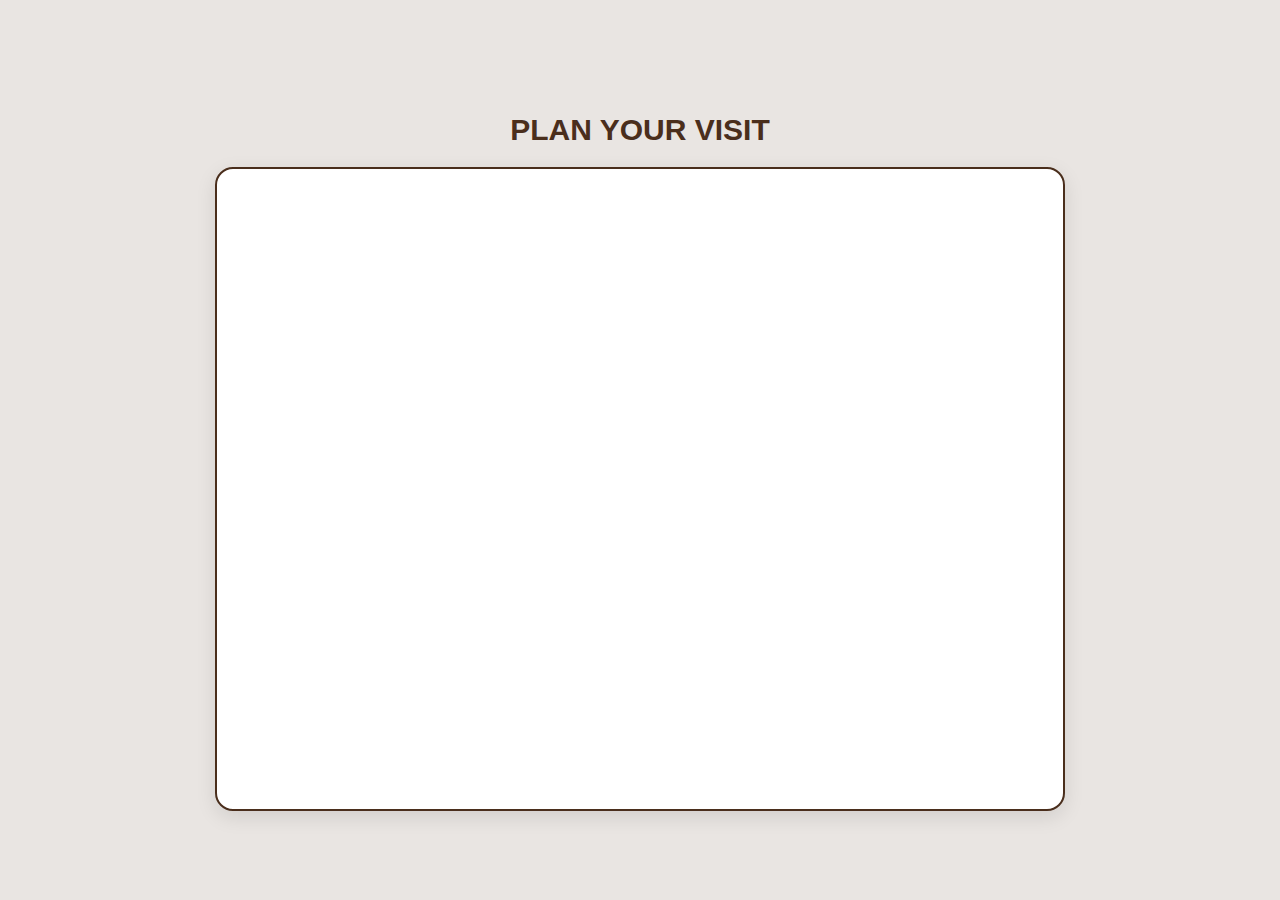
<file: plan.html>
<!DOCTYPE html>
<html lang="en">

<head>
    <meta charset="UTF-8" />
    <meta name="viewport" content="width=device-width, initial-scale=1.0" />
    <title>Plan Your Visit</title>
    <link href="https://fonts.cdnfonts.com/css/satoshi" rel="stylesheet">
    <style>
        body {
            font-family: 'Satoshi', sans-serif;
            background: rgb(233, 229, 226);
            margin: 0;
            padding: 0;
            height: 100vh;
            display: flex;
            align-items: center;
            justify-content: center;
        }

        .wrapper {
            width: 95%;
            max-width: 850px;
            text-align: center;
        }

        .page-title {
            margin-bottom: 20px;
            font-size: 30px;
            color: rgb(74, 46, 28);
            text-transform: uppercase;
            font-weight: bold;
        }

        .chat-container {
            background: white;
            border: 2px solid rgb(74, 46, 28);
            border-radius: 18px;
            height: 600px;
            overflow-y: auto;
            padding: 20px;
            box-shadow: 0 6px 20px rgba(0, 0, 0, 0.1);
            scroll-behavior: smooth;
        }

        .chat-log {
            display: flex;
            flex-direction: column;
            gap: 12px;
        }

        .message {
            padding: 12px 16px;
            border-radius: 18px;
            max-width: 70%;
            font-size: 16px;
            line-height: 1.5;
            font-family: 'Satoshi', sans-serif;
            word-wrap: break-word;
            display: inline-block;
            clear: both;
            opacity: 0;
            transform: translateY(10px);
            animation: fadeInSlide 0.5s forwards;
        }

        @keyframes fadeInSlide {
            to {
                opacity: 1;
                transform: translateY(0);
            }
        }

        .bot {
            background-color: #E4D9CE;
            color: rgb(74, 46, 28);
            align-self: flex-start;
            margin-right: auto;
            border-top-left-radius: 0;
            text-align: left;
            animation-name: slideInLeft;
        }

        .user {
            background-color: rgb(74, 46, 28);
            color: white;
            align-self: flex-end;
            margin-left: auto;
            border-top-right-radius: 0;
            text-align: right;
        }

        @keyframes slideInLeft {
            0% {
                transform: translateX(-40px);
                opacity: 0;
            }

            100% {
                transform: translateX(0);
                opacity: 1;
            }
        }

        #options {
            margin-top: 12px;
            display: flex;
            flex-wrap: wrap;
            justify-content: center;
            gap: 10px;
        }

        .option-btn {
            padding: 10px 18px;
            border-radius: 12px;
            background-color: rgb(74, 46, 28);
            color: white;
            border: none;
            font-size: 15px;
            cursor: pointer;
            transition: background-color 0.3s ease-in-out;
            font-family: 'Satoshi', sans-serif;
            opacity: 0;
            transform: translateY(10px);
            animation: fadeInSlide 0.4s forwards;
        }

        .option-btn:hover {
            background-color: #3b2416;
        }
    </style>
</head>

<body>
    <div class="wrapper">
        <h2 class="page-title">Plan Your Visit</h2>
        <div class="chat-container">
            <div class="chat-log" id="chat-log"></div>
            <div id="options"></div>
        </div>
    </div>

    <script>
        let sessionId = null;
        let step = 0;
        const chatLog = document.getElementById("chat-log");
        const optionsDiv = document.getElementById("options");

        const steps = [
            { q: "🕒 When do you plan to start your visit?", o: ["Morning", "Afternoon", "Sunset"] },
            { q: "⏱️ How much time can you spend at the Citadel?", o: ["Less than 1 hour", "1–2 hours", "2+ hours"] },
            { q: "👥 Are you visiting solo, as a couple, with family, or in a group?", o: ["Solo", "Couple", "Family", "Friends/group"] },
            { q: "📚 What is your main goal for visiting the Citadel?", o: ["Learn historical facts", "Explore ruins and architecture", "Just enjoy the scenery and take photos"] },
            { q: "🏝️ Which sections of the Citadel are you most interested in?", o: ["Crusader towers", "Phoenician ruins", "Roman columns", "Ancient walls and gates"] },
            { q: "🏛️ Do you prefer being indoors or outdoors?", o: ["Mostly indoors", "Mostly outdoors", "Balanced"] },
            { q: "📸 Should I highlight the best photo spots during your tour?", o: ["Yes", "No"] },
            { q: "🧠 Do you already know Byblos history, or is this your first time?", o: ["I know some", "I’m new", "Very interested in ancient history"] },
            { q: "🌍 Are you visiting as a tourist, student, researcher, or local?", o: ["Tourist", "Student", "Researcher", "Local visitor"] },
            { q: "🕓 Will you stay in Byblos after the Citadel?", o: ["No", "A few hours", "Staying overnight"] },
            { q: "🍽️ Want food suggestions nearby after your visit?", o: ["Traditional Lebanese", "Seafood", "Street food", "I’m open to anything"] }
        ];

        function waitForAnimation(element) {
            return new Promise(resolve => {
                element.addEventListener("animationend", resolve, { once: true });
            });
        }

        async function addMessage(text, sender = "bot") {
            const msg = document.createElement("div");
            msg.className = `message ${sender}`;
            msg.textContent = text;
            chatLog.appendChild(msg);
            msg.scrollIntoView({ behavior: "smooth", block: "end" });
            await waitForAnimation(msg);
            return msg;
        }

        async function showOptions(stepObj) {
            optionsDiv.innerHTML = "";
            await new Promise(r => setTimeout(r, 100)); // Reduced delay for faster appearance
            stepObj.o.forEach(opt => {
                const btn = document.createElement("button");
                btn.className = "option-btn";
                btn.textContent = opt;
                btn.onclick = async () => {
                    optionsDiv.innerHTML = "";
                    await addMessage(opt, "user");
                    const loadingBubble = await addMessage("Typing...", "bot");

                    fetch("https://byblos-ai-planbot.onrender.com/start", {
                        method: "POST",
                        headers: { "Content-Type": "application/json" },
                        body: JSON.stringify({ message: opt, session_id: sessionId })
                    })
                        .then(res => res.json())
                        .then(async data => {
                            if (!sessionId) sessionId = data.session_id;
                            loadingBubble?.remove();

                            if (step < steps.length) {
                                await addMessage(steps[step].q, "bot");
                                await showOptions(steps[step]);
                                step++;
                            } else {
                                const waiting = await addMessage("🛠 Preparing your personalized itinerary...", "bot");
                                fetch("https://byblos-ai-planbot.onrender.com/itinerary", {
                                    method: "POST",
                                    headers: { "Content-Type": "application/json" },
                                    body: JSON.stringify({ session_id: sessionId })
                                })
                                    .then(res => res.json())
                                    .then(data => {
                                        waiting?.remove();
                                        addMessage(data.itinerary, "bot");
                                    });
                            }
                        })
                        .catch(err => {
                            console.error(err);
                            loadingBubble?.remove();
                            addMessage("⚠️ Something went wrong. Please try again.", "bot");
                        });
                };
                optionsDiv.appendChild(btn);
            });
        }

        window.onload = async () => {
            await new Promise(r => setTimeout(r, 1000));
            await addMessage("Welcome! Let’s plan your visit to the Byblos Citadel. I’ll just ask you a few quick questions to tailor your experience.", "bot");
            await addMessage(steps[step].q, "bot");
            await showOptions(steps[step]);
            step++;
        };
    </script>
</body>

</html>
</file>
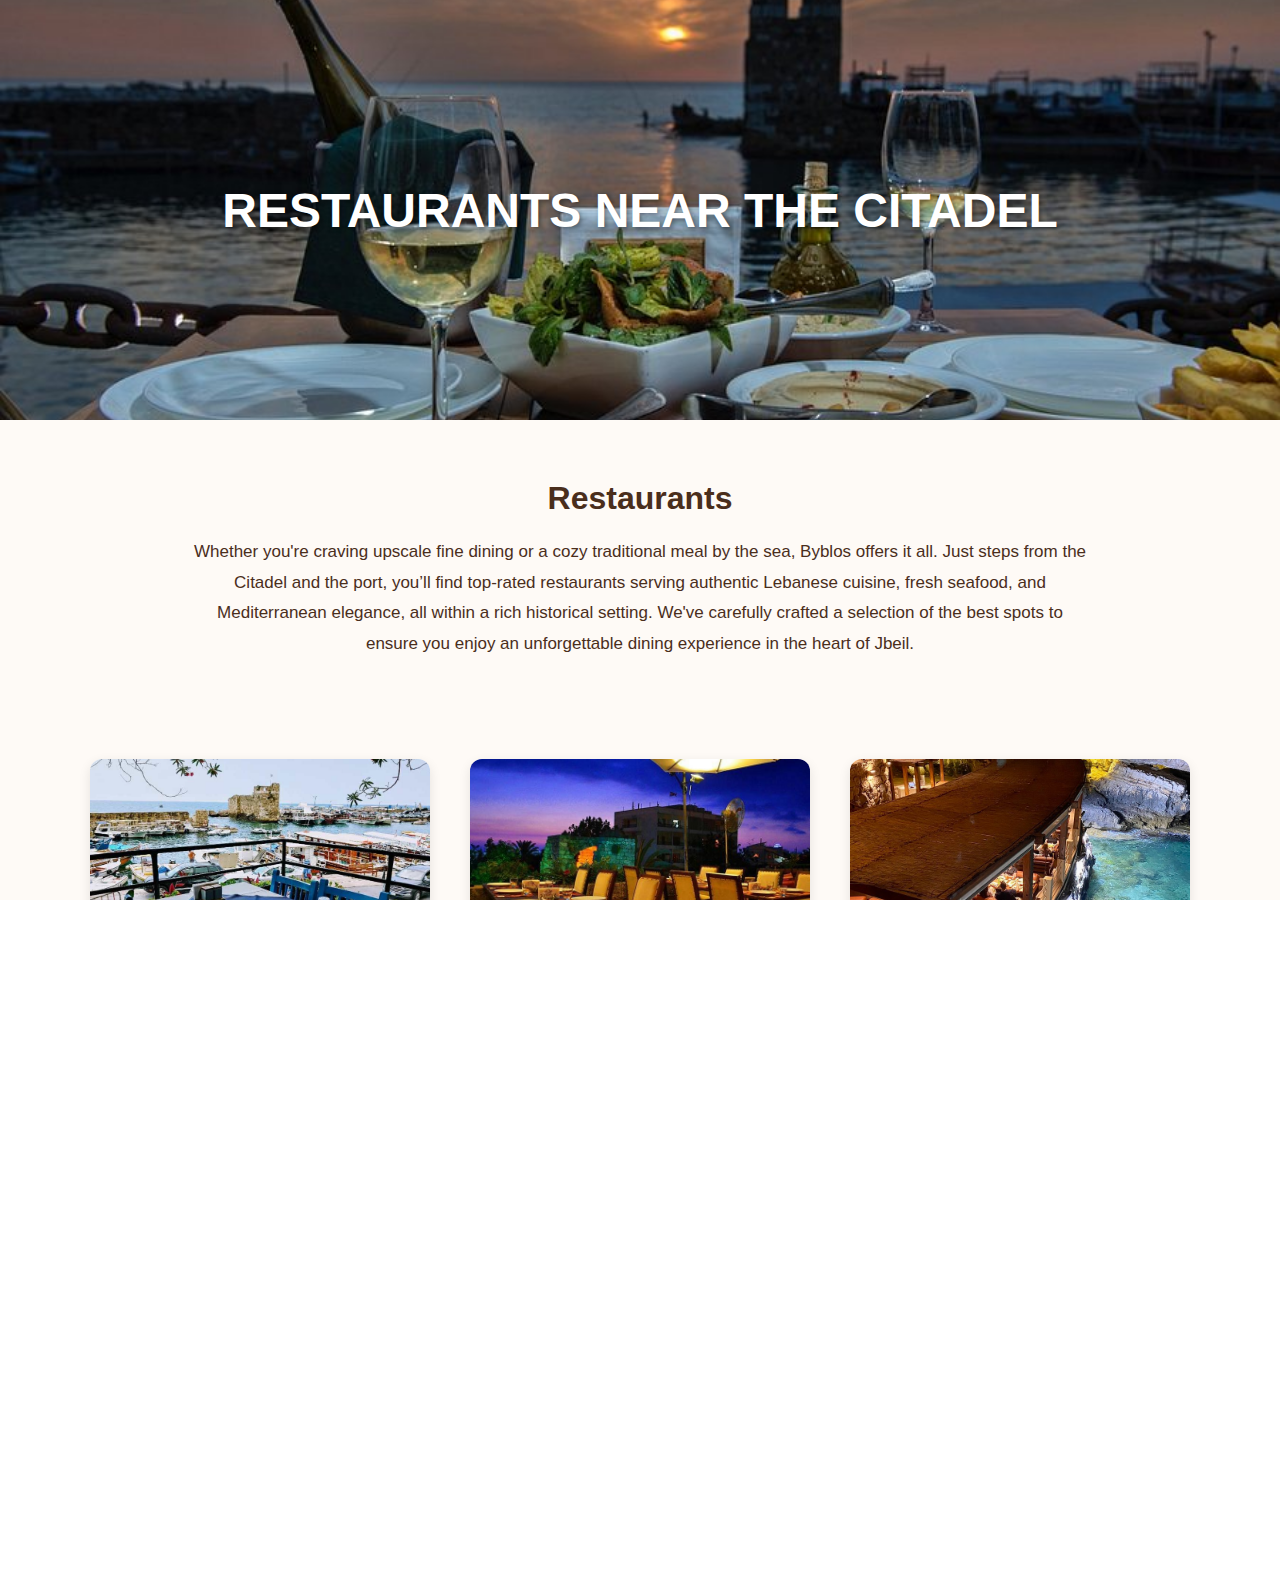
<file: restaurants.html>
<!DOCTYPE html>
<html lang="en">

<head>
    <meta charset="UTF-8">
    <meta name="viewport" content="width=device-width, initial-scale=1.0">
    <title>Restaurants - Byblos Citadel</title>
    <link rel="stylesheet" href="styles.css">
    <link href="https://fonts.cdnfonts.com/css/satoshi" rel="stylesheet">
    <style>
        body {
            font-family: 'Satoshi', sans-serif;
        }

        .restaurant-hero {
            background-image: url('imgs/byblosresto.jpg');
            background-size: cover;
            background-position: center;
            height: 420px;
            display: flex;
            justify-content: center;
            align-items: center;
            color: white;
            font-size: 48px;
            font-weight: 800;
            font-family: 'Satoshi', sans-serif;
            text-shadow: 2px 2px 5px rgba(0, 0, 0, 0.4);
        }

        .restaurant-intro {
            background-color: #fefaf6;
            padding: 60px 10%;
            text-align: center;
            font-family: 'Satoshi', sans-serif;
        }

        .restaurant-intro h2 {
            font-size: 32px;
            color: #4A2E1C;
            margin-bottom: 20px;
        }

        .restaurant-intro p {
            font-size: 17px;
            color: #4A2E1C;
            line-height: 1.8;
            max-width: 900px;
            margin: 0 auto;
        }

        .restaurant-grid {
            display: flex;
            flex-wrap: wrap;
            gap: 40px;
            justify-content: center;
            padding: 40px 7%;
            background-color: #fefaf6;
        }

        .restaurant-card {
            background-color: white;
            border-radius: 12px;
            box-shadow: 0 4px 12px rgba(0, 0, 0, 0.1);
            width: 340px;
            overflow: hidden;
            display: flex;
            flex-direction: column;
        }

        .restaurant-card img {
            width: 100%;
            height: 200px;
            object-fit: cover;
        }

        .restaurant-details {
            padding: 20px;
            flex: 1;
        }

        .restaurant-details h3 {
            font-size: 20px;
            color: #4A2E1C;
            margin-bottom: 10px;
        }

        .restaurant-details p {
            font-size: 15px;
            color: #5f4632;
            margin-bottom: 20px;
        }

        .restaurant-details a {
            text-decoration: none;
            background-color: #4A2E1C;
            color: white;
            padding: 10px 18px;
            border-radius: 8px;
            font-weight: bold;
            display: inline-block;
            transition: background-color 0.3s ease;
        }

        .restaurant-details a:hover {
            background-color: #7c5a38;
        }
    </style>
</head>

<body>

    <section class="restaurant-hero">
        RESTAURANTS NEAR THE CITADEL
    </section>

    <section class="restaurant-intro">
        <h2>Restaurants</h2>
        <p>Whether you're craving upscale fine dining or a cozy traditional meal by the sea, Byblos offers it all. Just
            steps from
            the Citadel and the port, you’ll find top-rated restaurants serving authentic Lebanese cuisine, fresh
            seafood, and
            Mediterranean elegance, all within a rich historical setting. We've carefully crafted a selection of the
            best spots to
            ensure you enjoy an unforgettable dining experience in the heart of Jbeil.</p>
    </section>

    <section class="restaurant-grid">
        <!-- 7 Restaurants -->
        <div class="restaurant-card">
            <img src="imgs/chezpepe.jpg" alt="Chez Pepe">
            <div class="restaurant-details">
                <h3>Chez Pepe</h3>
                <p>Iconic seafood house on the old port with unbeatable views and local charm.</p>
                <a
                    href="https://www.tripadvisor.com/Restaurant_Review-g298264-d2701062-Reviews-Chez_Pepe_or_Pepe_Abed-Byblos_Mount_Lebanon_Governorate.htmlhttps://www.tripadvisor.com/Restaurant_Review-g298264-d2701062-Reviews-Chez_Pepe_or_Pepe_Abed-Byblos_Mount_Lebanon_Governorate.html">Infos
                    & Booking →</a>
            </div>
        </div>

        <div class="restaurant-card">
            <img src="imgs/fenicia.jpg" alt="Fenicia">
            <div class="restaurant-details">
                <h3>Fenicia</h3>
                <p>Contemporary Lebanese cuisine in a sophisticated space near the old souk.</p>
                <a
                    href="https://www.tripadvisor.com/Restaurant_Review-g298264-d2019823-Reviews-Feniqia-Byblos_Mount_Lebanon_Governorate.html">Infos
                    & Booking →</a>
            </div>
        </div>

        <div class="restaurant-card">
            <img src="imgs/babel.jpg" alt="Babel Bahr">
            <div class="restaurant-details">
                <h3>Babel Bahr</h3>
                <p>Fine dining right on the Mediterranean, perfect for sunset seafood dinners.</p>
                <a
                    href="https://www.tripadvisor.com/Restaurant_Review-g1178586-d6692307-Reviews-Babel_Bahr-Amchit_Mount_Lebanon_Governorate.html">Infos
                    & Booking →</a>
            </div>
        </div>

        <div class="restaurant-card">
            <img src="imgs/baritalia.jpg" alt="Bar Italia">
            <div class="restaurant-details">
                <h3>Bar Italia</h3>
                <p>Rustic Italian dishes and wine in a charming setting at the heart of the souks.</p>
                <a
                    href="https://www.tripadvisor.com/Restaurant_Review-g298264-d10813545-Reviews-Baritalia_Kitchen_And_Bar-Byblos_Mount_Lebanon_Governorate.html">Infos
                    & Booking →</a>
            </div>
        </div>

        <div class="restaurant-card">
            <img src="imgs/locanda.jpg" alt="Locanda A La Granda">
            <div class="restaurant-details">
                <h3>Locanda A La Granda</h3>
                <p>Classic stone-vaulted restaurant offering authentic Lebanese grills & mezzes.</p>
                <a
                    href="https://www.tripadvisor.com/Restaurant_Review-g298264-d1372235-Reviews-Locanda_A_la_Granda-Byblos_Mount_Lebanon_Governorate.html">Infos
                    & Booking →</a>
            </div>
        </div>

        <div class="restaurant-card">
            <img src="imgs/malena.jpg" alt="malena">
            <div class="restaurant-details">
                <h3>Malena</h3>
                <p> Mediterranean cuisine with a breathtaking view over the Citadel and
                    port.
                </p>
                <a
                    href="https://www.tripadvisor.com/Restaurant_Review-g298264-d6662711-Reviews-Malena-Byblos_Mount_Lebanon_Governorate.html">Infos
                    & Booking →</a>
            </div>
        </div>

</body>

</html>
</file>
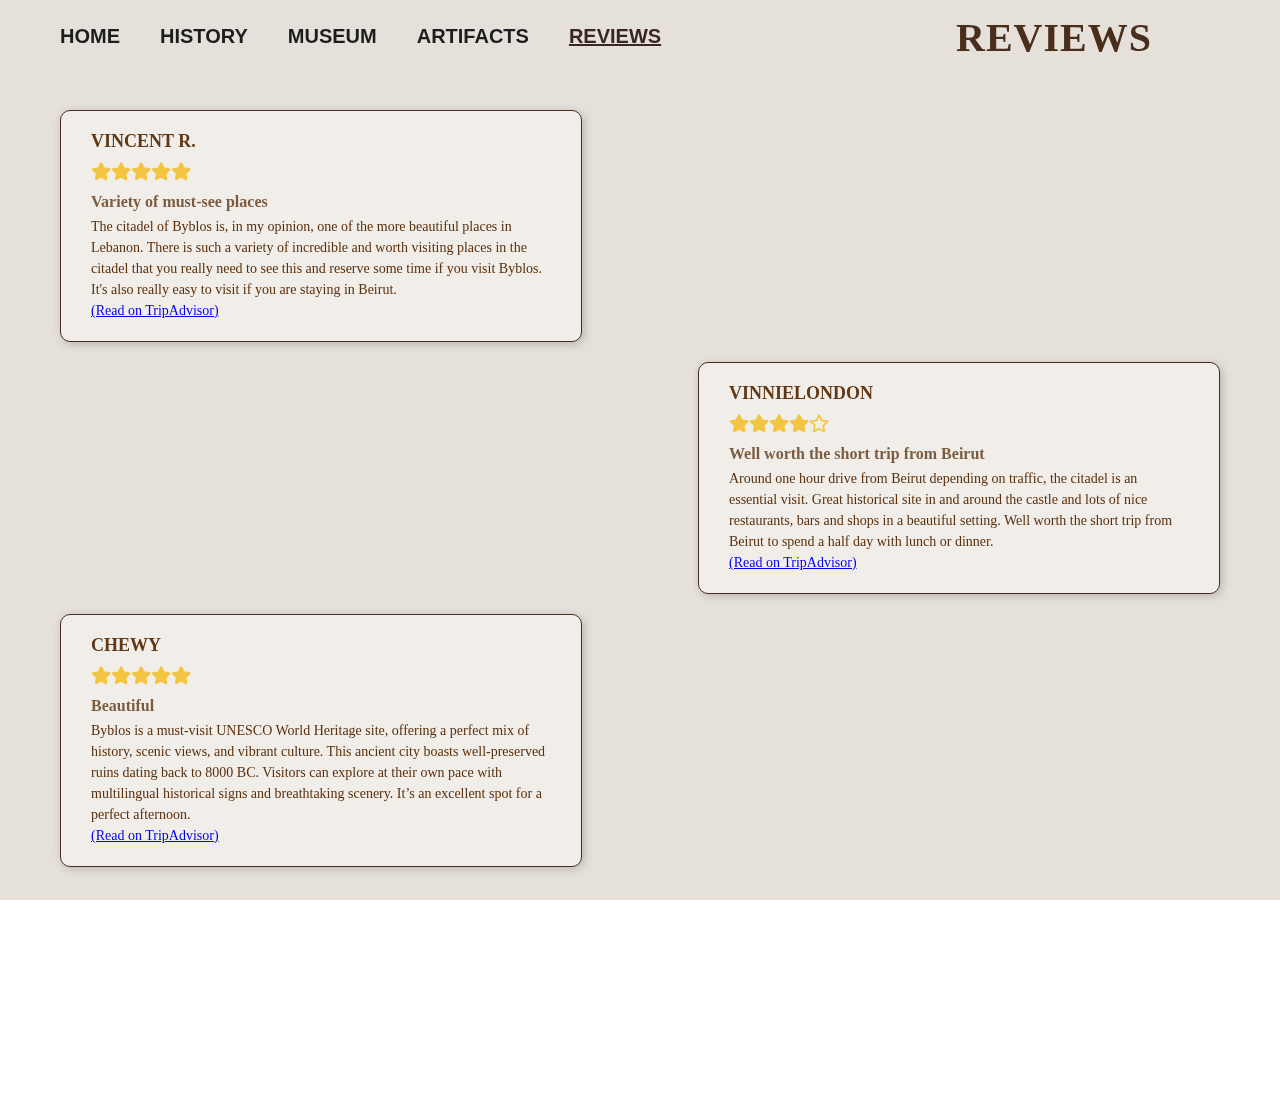
<file: reviews.html>
<!DOCTYPE html>
<html lang="en">

<head>
    <meta charset="UTF-8" />
    <meta name="viewport" content="width=device-width, initial-scale=1.0" />
    <title>Reviews - Byblos Citadel</title>
    <link rel="stylesheet" href="styles.css" />
    <link rel="stylesheet" href="https://cdnjs.cloudflare.com/ajax/libs/font-awesome/6.4.2/css/all.min.css" />
    <link href="https://fonts.cdnfonts.com/css/satoshi" rel="stylesheet" />
    <link href="https://cdn.jsdelivr.net/npm/aos@2.3.4/dist/aos.css" rel="stylesheet" />
</head>

<body>

    <!-- Header -->
    <section class="header">
        <nav>
            <div class="hamburger-menu">
                <i class="fas fa-bars"></i>
            </div>

            <div class="nav-links">
                <ul>
                    <li><a href="index.html">Home</a></li>
                    <li><a href="history.html">History</a></li>
                    <li><a href="museum.html">Museum</a></li>
                    <li><a href="artifacts.html">Artifacts</a></li>
                    <li><a href="reviews.html" class="active">Reviews</a></li>
                </ul>
            </div>

            <div class="mobile-menu" id="mobileMenu">
                <span class="close-btn">&times;</span>
                <ul>
                    <li><a href="index.html">Home</a></li>
                    <li><a href="history.html">History</a></li>
                    <li><a href="museum.html">Museum</a></li>
                    <li><a href="artifacts.html">Artifacts</a></li>
                    <li><a href="reviews.html">Reviews</a></li>
                </ul>
            </div>
        </nav>

        <div class="content-container">
            <h1 class="title">REVIEWS</h1>
        </div>
    </section>

    <section class="reviews-container">
        <!-- Review 1 -->
        <div class="review-box" data-aos="fade-up">
            <h3>Vincent R.</h3>
            <div class="stars">
                <i class="fas fa-star"></i><i class="fas fa-star"></i><i class="fas fa-star"></i><i
                    class="fas fa-star"></i><i class="fas fa-star"></i>
            </div>
            <strong>Variety of must-see places</strong>
            <p>
                The citadel of Byblos is, in my opinion, one of the more beautiful places in Lebanon. There is such a
                variety of incredible and worth visiting places in the citadel that you really need to see this and
                reserve
                some time if you visit Byblos. It's also really easy to visit if you are staying in Beirut.
                <br><a
                    href="https://www.tripadvisor.com/ShowUserReviews-g298264-d16679022-r897464843-Byblos_Citadel-Byblos_Mount_Lebanon_Governorate.html"
                    target="_blank">(Read on TripAdvisor)</a>
            </p>
        </div>

        <!-- Review 2 -->
        <div class="review-box" data-aos="fade-up" data-aos-delay="100">
            <h3>VinnieLondon</h3>
            <div class="stars">
                <i class="fas fa-star"></i><i class="fas fa-star"></i><i class="fas fa-star"></i><i
                    class="fas fa-star"></i><i class="far fa-star"></i>
            </div>
            <strong>Well worth the short trip from Beirut</strong>
            <p>
                Around one hour drive from Beirut depending on traffic, the citadel is an essential visit. Great
                historical
                site in and around the castle and lots of nice restaurants, bars and shops in a beautiful setting. Well
                worth the short trip from Beirut to spend a half day with lunch or dinner.
                <br><a
                    href="https://www.tripadvisor.com/ShowUserReviews-g298264-d16679022-r897464843-Byblos_Citadel-Byblos_Mount_Lebanon_Governorate.html"
                    target="_blank">(Read on TripAdvisor)</a>
            </p>
        </div>

        <!-- Review 3 -->
        <div class="review-box" data-aos="fade-up" data-aos-delay="200">
            <h3>Chewy</h3>
            <div class="stars">
                <i class="fas fa-star"></i><i class="fas fa-star"></i><i class="fas fa-star"></i><i
                    class="fas fa-star"></i><i class="fas fa-star"></i>
            </div>
            <strong>Beautiful</strong>
            <p>
                Byblos is a must-visit UNESCO World Heritage site, offering a perfect mix of history, scenic views, and
                vibrant culture. This ancient city boasts well-preserved ruins dating back to 8000 BC. Visitors can
                explore
                at their own pace with multilingual historical signs and breathtaking scenery. It’s an excellent spot
                for a
                perfect afternoon.
                <br><a
                    href="https://www.tripadvisor.com/ShowUserReviews-g298264-d16679022-r897464843-Byblos_Citadel-Byblos_Mount_Lebanon_Governorate.html"
                    target="">(Read on TripAdvisor)</a>
            </p>
        </div>
    </section>



    <!-- Footer -->
    <footer>
        <div class="footer-container">
            <div class="footer-column">
                <h4><a href="team.html">Our Team</a></h4>
            </div>
            <div class="footer-column">
                <h4><a href="contact.html">Contact Us</a></h4>
            </div>
        </div>

        <div class="footer-info">
            <div class="footer-item">
                <i class="fas fa-map-marker-alt"></i>
                <p>Byblos, Lebanon</p>
            </div>
            <div class="footer-item">
                <i class="fas fa-phone"></i>
                <p>+961 9 540 001</p>
            </div>
            <div class="footer-item">
                <i class="fas fa-envelope"></i>
                <p>bybloscitadel@yahoo.com</p>
            </div>
        </div>
    </footer>

    <div class="copyright">
        <img src="imgs/daad_logo_suppl_de+en_h_basic_rgb-removebg-preview.png" alt="DAAD logo" class="logo daad" />
        <p>&copy; 2025 AUB STUDENTS - All Rights Reserved</p>
        <img src="imgs/AUB_Main_Horizontal_RGB-01.png" alt="AUB logo" class="logo" />
    </div>

    <!-- Animate On Scroll Script -->
    <script src="https://cdn.jsdelivr.net/npm/aos@2.3.4/dist/aos.js"></script>
    <script>
        AOS.init({
            duration: 800,
            once: true
        });

        // Mobile menu toggle
        const hamburger = document.querySelector('.hamburger-menu');
        const mobileMenu = document.getElementById('mobileMenu');
        const closeBtn = document.querySelector('.close-btn');

        hamburger.addEventListener('click', () => {
            mobileMenu.classList.add('show');
        });

        closeBtn.addEventListener('click', () => {
            mobileMenu.classList.remove('show');
        });
    </script>
</body>

</html>
</file>
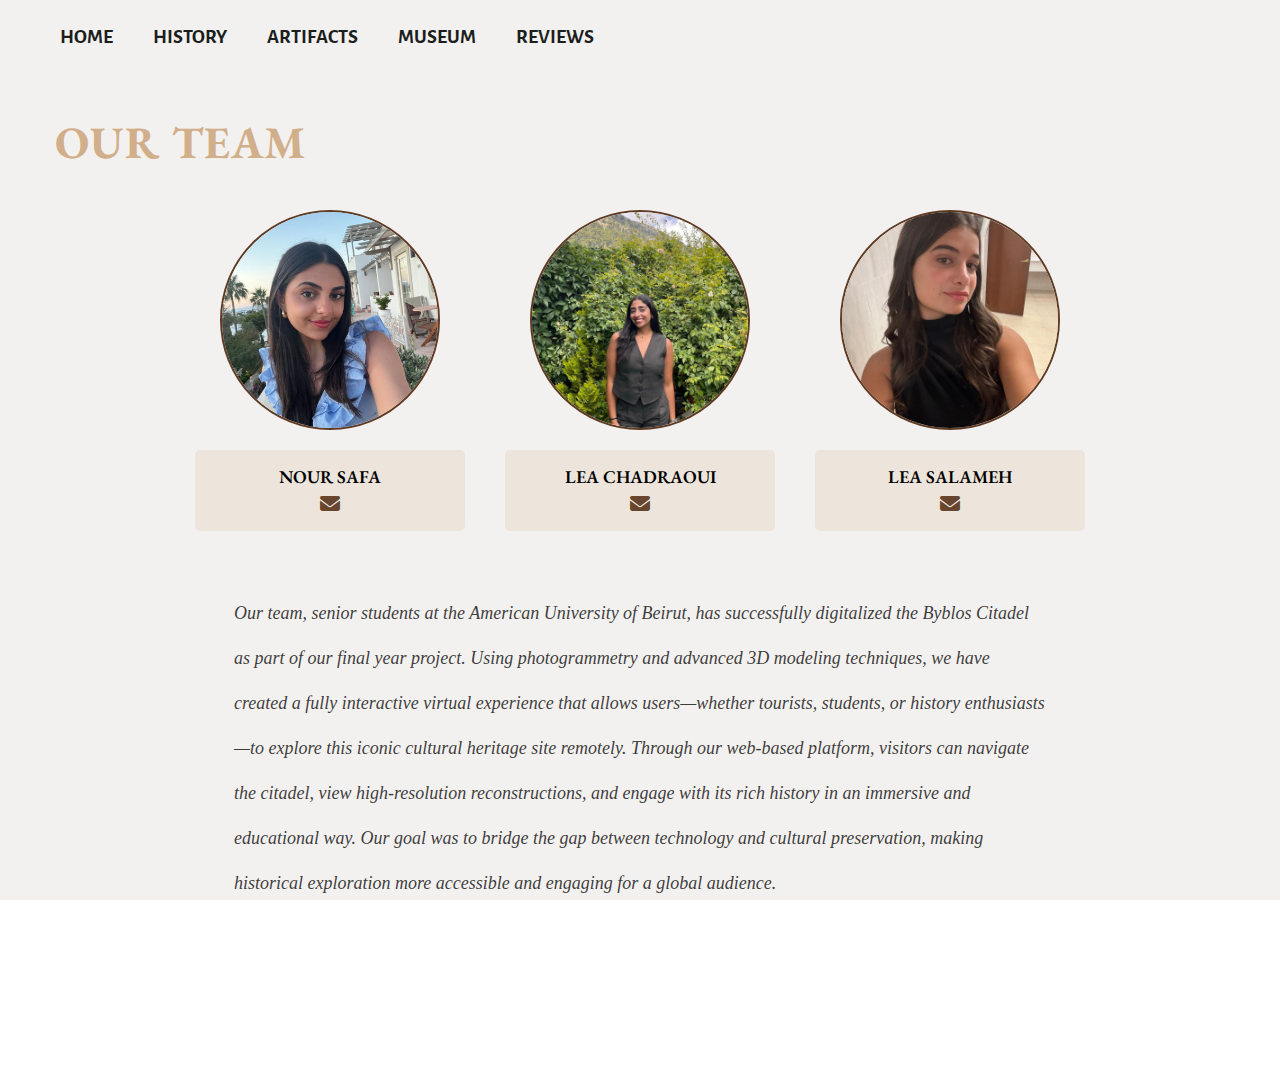
<file: team.html>
<!DOCTYPE html>
<html lang="en">

<head>
    <meta charset="UTF-8">
    <meta name="viewport" content="width=device-width, initial-scale=1.0">
    <title>Our Team - Byblos Citadel</title>
    <link rel="stylesheet" href="styles.css">
    <link rel="stylesheet" href="https://cdnjs.cloudflare.com/ajax/libs/font-awesome/6.4.2/css/all.min.css">
    <link rel="preconnect" href="https://fonts.googleapis.com">
    <link rel="preconnect" href="https://fonts.gstatic.com" crossorigin>
    <link
        href="https://fonts.googleapis.com/css2?family=Alegreya+Sans+SC:wght@400;700&family=EB+Garamond:wght@400;700&family=Fenix&family=Merriweather:wght@300;400&family=Radley&display=swap"
        rel="stylesheet">
    <link rel="stylesheet" href="https://cdnjs.cloudflare.com/ajax/libs/font-awesome/6.4.2/css/all.min.css" />

</head>

<body>

    <!-- Header Section -->
    <section class="header-team">
        <nav>
            <div class="nav-links">
                <ul>
                    <li><a href="index.html">Home</a></li>
                    <li><a href="history.html">History</a></li>
                    <li><a href="artifacts.html">Artifacts</a></li>
                    <li><a href="museum.html">Museum</a></li>
                    <li><a href="reviews.html">Reviews</a></li>
                </ul>
            </div>
        </nav>

        <h1 class="team-title">OUR TEAM</h1>
    </section>

    <div class="hamburger-menu">
        <i class="fas fa-bars"></i>
    </div>

    <div class="mobile-menu" id="mobileMenu">
        <span class="close-btn">&times;</span>
        <ul>
            <li><a href="index.html">Home</a></li>
            <li><a href="history.html">History</a></li>
            <li><a href="museum.html">Museum</a></li>
            <li><a href="artifacts.html">Artifacts</a></li>
            <li><a href="reviews.html">Reviews</a></li>
        </ul>
    </div>


    <!-- Team Section -->
    <section class="profile-container">
        <div class="profile-card">
            <div class="profile-image">
                <img src="imgs/nour safa.jpeg" alt="Nour Safa">
            </div>
            <div class="profile-info">
                <h3>Nour Safa</h3>
                <a href="mailto:nhs24@mail.aub.edu"><i class="fas fa-envelope"></i></a>
            </div>
        </div>

        <div class="profile-card">
            <div class="profile-image">
                <img src="imgs/Lea.jpeg" alt="Lea Chadraoui">
            </div>
            <div class="profile-info">
                <h3>Lea Chadraoui</h3>
                <a href="mailto:lbc04@mail.aub.edu"><i class="fas fa-envelope"></i></a>
            </div>
        </div>

        <div class="profile-card">
            <div class="profile-image">
                <img src="imgs/lea salameh.jpeg" alt="Lea Salameh">
            </div>
            <div class="profile-info">
                <h3>Lea Salameh</h3>
                <a href="mailto:ljs09@mail.aub.edu"><i class="fas fa-envelope"></i></a>
            </div>
        </div>

        <div class="team-text">
            <p>
                Our team, senior students at the American University of Beirut, has successfully digitalized the Byblos
                Citadel as part of our final year project. Using photogrammetry and advanced 3D modeling techniques, we
                have created a fully interactive virtual experience that allows users—whether tourists, students, or
                history enthusiasts—to explore this iconic cultural heritage site remotely. Through our web-based
                platform, visitors can navigate the citadel, view high-resolution reconstructions, and engage with its
                rich history in an immersive and educational way. Our goal was to bridge the gap between technology and
                cultural preservation, making historical exploration more accessible and engaging for a global audience.
            </p>
        </div>
    </section>

    <!-- Footer -->
    <footer>
        <div class="footer-container">

            <div class="footer-column">
                <h4><a href="contact.html">Contact Us</a></h4>
            </div>
        </div>

        <div class="footer-info">
            <div class="footer-item">
                <i class="fas fa-map-marker-alt"></i>
                <p>Byblos, Lebanon</p>
            </div>
            <div class="footer-item">
                <i class="fas fa-phone"></i>
                <p>+961 9 540 001</p>
            </div>
            <div class="footer-item">
                <i class="fas fa-envelope"></i>
                <p>bybloscitadel@yahoo.com</p>
            </div>
        </div>
    </footer>

    <!-- Copyright -->


    <!-- Mobile Menu Toggle Script -->
    <script>
        document.addEventListener('DOMContentLoaded', () => {
            const hamburger = document.querySelector('.hamburger-menu');
            const mobileMenu = document.getElementById('mobileMenu');
            const closeBtn = document.querySelector('.close-btn');
            const genie = document.getElementById('chatbot-toggle');

            if (hamburger && mobileMenu && closeBtn && genie) {
                hamburger.addEventListener('click', () => {
                    mobileMenu.classList.add('show');
                    genie.style.display = 'none';  // 👈 Hides the Genie
                });

                closeBtn.addEventListener('click', () => {
                    mobileMenu.classList.remove('show');
                    genie.style.display = 'block'; // 👈 Shows the Genie again
                });
            }
        });
    </script>

</body>

</html>
</file>
<file: styles.css>
/* Width */
::-webkit-scrollbar {
    width: 3px;
}

/* Track */
::-webkit-scrollbar-track {
    background: #f1f1f1;
    /* Track color */
}

/* Handle */
::-webkit-scrollbar-thumb {
    background: #888;
    /* Handle color */
    border-radius: 3px;
    /* Rounded corners */
}

/* Handle on hover */
::-webkit-scrollbar-thumb:hover {
    background: #555;
    /* Darker handle color on hover */
}

/* General */
* {
    margin: 0;
    padding: 0;
    box-sizing: border-box;
    /* font-family: 'Arial', sans-serif; */
    /* will change the font later */
}

/* Title (H1, Page Titles) */
h1,
.title {
    font-family: 'EB Garamond', serif;
    font-size: 40px;
    font-weight: bold;
    letter-spacing: 1px;
}

/* Navigation Bar (Navbar Links) */
.nav-links a {
    font-family: 'Alegreya Sans SC', sans-serif;
    font-size: 18px;
    font-weight: 600;
    text-transform: uppercase;
}

/* Subheadings (H3) */
h3 {
    font-family: 'EB Garamond', serif;
    font-weight: 600;
    font-size: 20px;
    text-transform: uppercase;
}

/* Paragraphs (Body Text, Descriptions) */
.textbot-virtualtour p {
    font-family: 'Merriweather', serif;
    font-size: 15px;
    line-height: 1.8;
}

/* h1, .title {
    font-family: 'EB Garamond', serif;
    font-size: 40px;
    font-weight: bold;
    letter-spacing: 1px;
}

.nav-links a {
    font-family: 'Playfair Display', serif;
    font-size: 18px;
    font-weight: 600;
    text-transform: uppercase;
}

p {
    font-family: 'Lora', serif;
    font-size: 16px;
    line-height: 1.8;
}

h2,
h3 {
    font-family: 'Cormorant Garamond', serif;
    font-weight: 600;
    font-size: 24px;
    text-transform: uppercase;
}

.button {
    font-family: 'Poppins', sans-serif;
    font-size: 16px;
    font-weight: bold;
    text-transform: uppercase;
} */

.more-text {
    display: none;
}

.read-more-btn {
    background: none;
    border: none;
    color: #37271e;
    font-weight: bold;
    cursor: pointer;
    font-size: 16px;
    margin-top: 5px;
}

.read-more-btn:hover {
    text-decoration: underline;
}

/* Header Section */
.header {
    position: fixed;
    top: 0;
    width: 100%;
    background: transparent;
    z-index: 1000;
    display: flex;
    align-items: center;
    justify-content: center;
    transition: all 0.6s ease-in-out;
    width: 100%;
    height: 70px;
    background: transparent;
    backdrop-filter: blur(30px);
    padding: 2px 14%;
}


.main-home{
    position: relative;
    width: 100%;
    height: 100vh;
    background-image: url('imgs/citadel\ renders_3\ -\ Photo.jpg');
    background-size: cover;
    background-position: center;
    background-repeat: no-repeat;
}

/* History Header - Fixed with Transparent Separator */
.history-header {
    position: sticky;
    top: 0;
    width: 100%;
    background: rgba(243, 241, 239, 0.9);
    z-index: 9999;
    display: flex;
    align-items: center;
    justify-content: center;
    transition: all 0.3s ease-in-out;
    border-bottom: 1px solid rgba(74, 46, 28, 0.3);
    width: 100%;
    height: 110px;
    background-color: #e9e5e2;
    padding-top: 10px;
}

/* .artifacts-header {
    position: sticky;
    top: 0;
    width: 100%;
    background: #F3F1EF;
    z-index: 9999;
    display: flex;
    align-items: center;
    justify-content: center;
    transition: all 0.3s ease-in-out;
    border-bottom: 1px solid rgba(74, 46, 28, 0.3);
    width: 100%;
    height: 110px;
    background-color: #F3F1EF;
    padding-top: 10px;
} */

/* .reviews-header{
    position: sticky;
    top: 0;
    width: 100%;
    background: #e9e5e2;
    z-index: 9999;
    display: flex;
    align-items: center;
    justify-content: center;
    transition: all 0.3s ease-in-out;
    border-bottom: 1px solid rgba(74, 46, 28, 0.3);
    width: 100%;
    height: 110px;
    background-color: #e9e5e2;
    padding-top: 10px;
} */


/* .history-header .title{
    font-size: 35px;
    color: #4A2E1C;
    text-transform: uppercase;
    text-align: start;
    font-weight: bold;
    padding-top: 30px;
} */

/* .artifacts-header .title{
    font-size: 35px;
        color: #4A2E1C;
        text-transform: uppercase;
        text-align: start;
        font-weight: bold;
        padding-top: 30px;
}

.reviews-header .title {
    font-size: 35px;
    color: #4A2E1C;
    text-transform: uppercase;
    text-align: start;
    font-weight: bold;
    padding-top: 30px;
} */

/* Navigation Bar */
nav {
    position: absolute;
    top: 25px;
    right: 20px;
    left: 50px;
    width: auto;
    display: flex;
    align-items: center;
    gap: 20px;
}

.nav-links ul {
    list-style: none;
    display: flex;
    gap: 20px;
}

.nav-links ul li {
    display: inline-block;
}

.nav-links ul li a {
    text-decoration: none;
    color: rgb(27, 30, 29);
    font-size: 20px;
    font-weight: bold;
    padding: 5px 10px;
    transition: ease-in-out 0.1s;
}

.nav-links ul li a:hover {
    text-decoration: none;
    color: #c6c1a4;
}

.nav-links ul li a:active:hover {
    text-decoration: underline;
    color: #c6c1a4;
}


.nav-links a {
    text-decoration: none;
    color: rgb(27, 30, 29);
    font-size: 20px;
    font-weight: bold;
    padding: 5px 10px;
    transition: color 0.3s ease-in-out;
}

/* Highlight the active page */
.nav-links a.active {
    color: #37271e;
    font-weight: bold;
    text-decoration: underline;
}

/* Hover Effect */
.nav-links a:hover {
    color: #8B5E3B;
}


/* Byblos Citadel Title */
.title {
    position: absolute;
    top: 20%;
    right: 10%;
    font-size: 40px;
    color: #4A2E1C;
    text-transform: uppercase;
}

/* Virtual Tour Section */
.textbot-virtualtour {
    position: absolute;
    top: 18%;
    left: 7%;
    width: 300px;
    color: #4A2E1C;
}

.textbot-virtualtour h2 {
    font-size: 35px;
    font-weight: bold;
}

.textbot-virtualtour p {
    font-size: 13px;
    margin: 9px 3px;
    line-height: 1.5;
}

/* Virtual Tour Button */
.button {
    display: inline-block;
    padding: 8px 18px;
    background-color: #4A2E1C;
    color: white;
    font-size: 16px;
    border-radius: 20px;
    text-decoration: none;
    font-weight: bold;
}

.button:hover {
    background-color: #603B24;
}

/* INFO SECTION (Opening Hours & Location) */
.info-section {
    background-color: #e9e5e2;
    padding: 40px 7%;
}

.info-container {
    display: flex;
    justify-content: space-between;
    gap: 40px;
    align-items: center;
}

/* Opening Hours Section */
.info-box {
    flex: 1;
}

.info-box h3 {
    font-size: 25px;
    margin-bottom: 10px;
    color: #4A2E1C;
}

.info-box h3:first-of-type {
    margin-bottom: 20px;
}

.info-box h3:last-of-type {
    margin-top: 40px;
}

.info-box ul {
    list-style-type: disc;
    padding-left: 10px;
}

.info-box ul li {
    font-size: 18px;
    margin-bottom: 10px;
    color: #4A2E1C;
}

/* Location Section with Google Maps */
.location-box {
    flex: 1;
}

.location-box h3 {
    font-size: 25px;
    margin-bottom: 10px;
    color: #4A2E1C;
}

.location-box p {
    font-size: 16px;
    margin-bottom: 10px;
    color: #4A2E1C;
}

.location-box iframe {
    width: 100%;
    height: 300px;
    border-radius: 30%;
    border: none;
}


/* FOOTER SECTION */
footer {
    background-color: #4A2E1C;
    text-align: center;
    padding: 20px 7%;
    width: 100%;
}

/* First Row: Titles */
.footer-container {
    display: flex;
    justify-content: center;
    gap: 90px;
    padding-bottom: 15px;
}

/* Footer Columns */
.footer-column a{
    text-decoration: none;
    cursor: pointer;
    display: flex;
    align-items: center;
    color: #D1AF8A;
    font-size: 18px;
    transition: 0.2s ease-in-out;
}

.footer-column a:hover {
    opacity: 0.5;
}

/* Second Row: Location, Phone, Email */
.footer-info {
    display: flex;
    justify-content: center;
    gap: 40px;
    color: white;
    margin-bottom: 10px;
}

.footer-item {
    display: flex;
    align-items: center;
    font-size: 16px;
}

/* FontAwesome Icons */
.footer-item i {
    margin-right: 8px;
}

/* Copyright */
.copyright {
    display: flex;
    align-items: center;
    justify-content: space-between;
    font-size: 12px;
    border-top: 1px solid rgba(43, 26, 26, 0.929);
    padding: 0 9%;
    color: #3b2416;
    background-color: #eee8e2;
    width: 100%;
    text-align: center;
    flex-wrap: wrap;
}

.copyright .logo {
    height: 30px;
    max-width: 100px;
    object-fit: contain;
}

.copyright .logo.daad {
    height: 55px;
    max-width: 200px;
}

/* Ensure full-width stretching */
.copyright p {
    flex-grow: 1;
    text-align: center;
    font-weight:500;
}


@media (max-width: 768px) {
    .header {
            position: sticky;
            top: 0;
            width: 100%;
            background: rgba(243, 241, 239, 0.9);
            z-index: 9999;
            display: flex;
            align-items: center;
            justify-content: center;
            transition: all 0.3s ease-in-out;
            border-bottom: 1px solid rgba(74, 46, 28, 0.3);
            width: 100%;
            height: 110px;
            background-color: #e9e5e2;
            padding-top: 10px;
        }

    .title{
        position: absolute;
        top: 30%;
        left: 10%;
        font-size: 30px;

    }

    .textbot-virtualtour {
        top: 14%;
    }

    .textbot-virtualtour h2 {
        font-size: 30px;
    }
    
    .textbot-virtualtour p {
        font-size: 12px;
        max-width: 200px;
        line-height: 1.3;
    }
    
    .button {
        display: inline-block;
        padding: 7px 12px;
        background-color: #4A2E1C;
        color: white;
        font-size: 10px;
        border-radius: 20px;
        text-decoration: none;
        font-weight: bold;
    }

    .info-container{
        display: flex;
        flex-direction: column;
        justify-content: center;
        align-items: center;
        flex-wrap: wrap;
    }

    footer {
        display: flex;
        flex-direction: row;
        justify-content: center;
        align-items: center;
        flex-wrap: wrap;
    }

    .footer-container {
        display: flex;
        flex-direction: column;
        justify-content: center;
        align-items: center;
        width: 40%;
        text-align: center;
        gap: 10px;
    }

    .footer-info {
        display: flex;
        flex-direction: column;
        justify-content: center;
        align-items: flex-start;
        width: 60%;
        text-align: left;
        gap: 15px;
    }

    .footer-item {
        display: flex;
        align-items: center;
        gap: 5px;
    }

    .copyright {
        text-align: center;
        width: 100%;
        margin-top: 5px;
    }
}

/* Artifacts Container */
.artifacts-container {
    display: flex;
    justify-content: center;
    gap: 40px;
    padding: 80px 7% 70px;
    background-color: #e6e0da;
    align-items: flex-start;
}

/* Artifact Wrapper */
.artifact {
    text-align: center;
    width: 320px;
    display: flex;
    flex-direction: column;
    align-items: center;
}

/* Artifact Titles */
.artifact h2 {
    font-size: 24px;
    font-weight: bold;
    color: #4A2E1C;
    margin-bottom: 15px;
    margin-top: 40px;
}

/* Artifact Card */
.artifact-card {
    background-color: white;
    border-radius: 10px;
    box-shadow: 0 4px 8px rgba(0, 0, 0, 0.2);
    text-align: center;
    padding: 20px;
    border: 1px solid #603B24;
    display: flex;
    flex-direction: column;
    justify-content: space-between;
    height: 470px;
}

/* Artifact Images */
.artifact-card img {
    width: 100%;
    height: 200px;
    object-fit: contain;
    border-radius: 10px;
    margin-bottom: 5px;
}

/* Artifact Description */
.artifact-card p {
    font-size: 16px;
    color: #603B24;
    flex-grow: 1;
    margin-bottom: 10px;
    text-align: left;
    /* Align text to the left */
}

/* Check Object Button */
.check-btn {
    background-color: #603B24;
    color: white;
    border: 3px solid #3b2416;
    padding: 7px 40px;
    border-radius: 20px;
    font-size: 16px;
    cursor: pointer;
    transition: background-color 0.3s ease-in-out;
    margin-top: auto;
    align-self: center;

}

.check-btn:hover {
    background-color: #8B5E3B;
}

/* The Modal (background) */
.modal {
    display: none;
    position: fixed;
    z-index: 10000;
    left: 0;
    top: 0;
    width: 100%;
    height: 100%;
    background-color: transparent;
    backdrop-filter: blur(5px);    
    justify-content: center;
    align-items: center;
}

/* Modal Content */
.modal-content {
    position: relative;
    width: 100%;
    max-width: 700px;
    background: white;
    padding: 20px;
    border-radius: 20px;
    text-align: center;
}

/* Close Button */
.close {
    position: absolute;
    top: 0px;
    right: 2px;
    font-size: 32px;
    cursor: pointer;
    color: #333;
}

/* Iframe inside modal */
.modal-content iframe {
    width: 100%;
    height: 500px;
    border: none;
}

@media (max-width: 768px) {
    .artifacts-container {
        padding-top: 30px;
        flex-direction: column;
        align-items: center;
    }

    .artifact {
        width: 90%;
    }

    .artifact-card {
        width: 100%;
    }

    .modal-content{
        width: 80%;
    }
}

/* HISTORY TIMELINE SECTION */

.history-section {
    background-color: #e6e0da;
    padding: 50px 7%;

}

/* Timeline Container */
.timeline {
    display: flex;
    flex-direction: column;
    align-items: center;
    gap: 25px;
    position: relative;
    width: 100%;
    max-width: 800px;
    margin: 0 auto;
}

/* General Tiny Rectangle Styling */
.tiny-rectangle {
    width: 171px;
    /* Matches the width of the year-box */
    height: 72px;
    display: flex;
    justify-content: space-between;
    /* Ensures left and right separation */
    align-items: center;
    padding: 10px 15px;
    background-color: #989598;
    font-size: 15px;
    font-weight: bold;
    color: white;
    text-align: left;
    position: relative;
    z-index: 2;
}

/* Fix: Lower the Before Christ Tiny Rectangle but keep it below the HISTORY title */
.tiny-rectangle.bc {
    margin-top: 50px;
    /* Pushes it down so it doesn't overlap with the title */
}

/* Fix: Add More Space Around After Christ Tiny Rectangle */
.tiny-rectangle.ad {
    margin-top: 40px;
    /* Ensures enough space above */
    margin-bottom: 40px;
    /* Creates space below to avoid overlap */
}

/* Fix: Text Alignment Inside Tiny Rectangles */
.tiny-rectangle .left {
    display: flex;
    flex-direction: column;
    align-items: flex-start;
    /* Aligns French and English to the left */
}

.tiny-rectangle .right {
    align-self: flex-start;
    /* Aligns Arabic to the right */
}

/* Timeline Item (Main Rectangles) */
.timeline-item {
    width: calc(400% - 100px);
    /* Ensure space for the year box */
    max-width: 842px;
    padding: 55px;
    border: none;
    cursor: pointer;
    display: flex;
    justify-content: center;
    align-items: center;
    background-color: #D9C2A7;
    position: relative;
    transition: transform 0.2s ease-in-out;
    margin: 20px auto;
    padding-left: 120px;
    /* Centers items */
}

/* Hover Effect */
.timeline-item:hover {
    transform: scale(1.02);
}

.description {
    width: 110%;
    display: none;
    background-color: #e2d7c8f9;
    padding: 20px;
    transition: all 0.3s ease-in-out;
}

.description p {
    font-size: 16px;
    line-height: 1.8;
    color: #000;
}

/* Show Description when Active */
.description.active {
    display: block;
}


/* Year Box (Small Rectangle with Date) */
.year-box {
    width: 171px;
    /* Make it square */
    height: 156px;
    color: white;
    text-align: center;
    font-size: 22px;
    font-weight: bold;
    display: flex;
    align-items: center;
    justify-content: center;
    text-shadow:
        -1px -1px 0 black,
        1px -1px 0 black,
        -1px 1px 0 black,
        1px 1px 0 black;
    position: absolute;
    left: -95px;
    /* Move it to overlap slightly */
    top: 50%;
    transform: translateY(-50%);
    /* Center it vertically */
}

/* Give Each Year Box its Own Color */
.prehistoric .year-box {
    background-color: #B47A6D;
}

.bronze .year-box {
    background-color: #C7A988;
}

.iron .year-box {
    background-color: #99A6BE;
}

.hellenistic .year-box {
    background-color: #F3B91AD6;
}

.byzantine .year-box {
    background-color: #C46350;
}

.medieval .year-box {
    background-color: #5F8A6C;
}

/* Period Title */
.period {
    flex-grow: 1;
    text-align: left;
    padding-left: 15px;
    /* Align with text */
    font-size: 20px;
    font-weight: bold;
}

/* Arabic Text */
.arabic {
    font-size: 22px;
    font-weight: bold;
    text-align: right;
    margin-left: auto;
    text-align: center;
}

/* Background Colors */
.prehistoric {
    background-color: #B7766882;
}

.bronze {
    background-color: #D1AF8A8C;
}

.iron {
    background-color: #ACB8D09E;
}

.hellenistic {
    background-color: #F3B91A59;
}

.byzantine {
    background-color: #E0552B6E;
}

.medieval {
    background-color: #5989685E;
}

#desc-prehistoric {
    background-color: #B7766882;
    border-left: 5px solid #B47A6D;
}

#desc-bronze {
    background-color: rgba(227, 214, 196, 0.546);
    border-left: 5px solid #E0C7A6;
}

#desc-iron {
    background-color: #a6b6d466;
    border-left: 5px solid #A6B6D4;
}

#desc-hellenistic {
    background-color: #f8c85745;
    border-left: 5px solid #F8C857;
}

#desc-byzantine {
    background-color: #e785673a;
    border-left: 5px solid #E78567;
}

#desc-medieval {
    background-color: #87a68c4d;
    border-left: 5px solid #87A68C;
}

/* Right Vertical Rectangle */
.right-rectangle {
    width: 40px;
    /* Adjust width as needed */
    height: 108%;
    /* Full height */
    position: absolute;
    right: -40px;
    /* Adjust positioning */
    top: 0;
}

/* Horizontal Bars */
.horizontal-bar {
    width: 25%;
    height: 7px;
    position: absolute;
    bottom: -5px;
    left: 15%;
}

/* Second Horizontal Bar */
.horizontal-bar.second {
    width: 25%;
    height: 7px;
    position: absolute;
    bottom: -5px;
    /* Positioned below the first bar */
    left: 68%;
}

/* Apply colors matching the year-box */
.prehistoric .right-rectangle,
.prehistoric .horizontal-bar {
    background-color: #B47A6D;
}

.prehistoric .horizontal-bar.second {
    background-color: #B47A6D;
}

.bronze .right-rectangle,
.bronze .horizontal-bar {
    background-color: #C7A988;
}

.bronze .horizontal-bar.second {
    background-color: #C7A988;
}

.iron .right-rectangle,
.iron .horizontal-bar {
    background-color: #99A6BE;
}

.iron .horizontal-bar.second {
    background-color: #99A6BE;
}

.hellenistic .right-rectangle,
.hellenistic .horizontal-bar {
    background-color: #F3B91AD6;
}

.hellenistic .horizontal-bar.second {
    background-color: #F3B91AD6;
}

.byzantine .right-rectangle,
.byzantine .horizontal-bar {
    background-color: #C46350;
}

.byzantine .horizontal-bar.second {
    background-color: #C46350;
}

.medieval .right-rectangle,
.medieval .horizontal-bar {
    background-color: #5F8A6C;
}

.medieval .horizontal-bar.second {
    background-color: #5F8A6C;
}


/* Responsive Design */
@media (max-width: 768px) {
    .timeline {
        width: 100%;
        max-width: 100%;
        padding: 0;
    }

    .timeline-item {
        flex-direction: column;
        text-align: center;
        padding: 15px;
        width: 90%;
        max-width: 280px;
        margin: 10px auto;
    }

    .year-box {
        width: 110px;
        height: 110px;
        position: static;
        margin: 3px auto;
        transform: none;
    }

    .period {
        font-size: 16px;
        text-align: center;
        padding: 10px;
        display: flex;
        flex-direction: column;
        align-items: center;
        justify-content: center;
    }

    .arabic {
        text-align: center !important;
        font-size: 18px;
        margin-top: 3px;
        direction: rtl;
        display: block;
    }

    .tiny-rectangle {
        width: 140px;
        /* Increased width */
        height: 55px;
        /* Increased height */
        font-size: 14px;
        display: flex;
        flex-direction: column;
        text-align: center;
        align-items: center;
        justify-content: center;
    }

    .tiny-rectangle .left,
    .tiny-rectangle .right {
        align-items: center;
        text-align: center;
    }

    /* Adjusting the description box */
    .description {
        font-size: 19px;
        padding: 10px;
    }

    /* Removing right rectangle */
    .right-rectangle {
        display: none;
    }

    /* Adjust the horizontal bars */
    .horizontal-bar,
    .horizontal-bar.second {
        width: 60%;
        height: 5px;
        left: 20%;
    }
}

/* Reviews Section */

/* Reviews Container */
.reviews-container {
    display: flex;
    flex-direction: column;
    align-items: center;
    gap: 20px;
    padding: 110px 60px 70px;
    background-color: #e6e0da;
}

/* Review Box */
.review-box {
    width: 45%;
    min-height: 220px;
    padding: 20px 30px;
    background-color: #F1EDE9;
    border-radius: 10px;
    box-shadow: 2px 2px 10px rgba(0, 0, 0, 0.2);
    border: 1px solid #452F1C;
    display: flex;
    flex-direction: column;
    justify-content: space-between;
}

.review-box:nth-child(odd) {
    align-self: flex-start;
}

.review-box:nth-child(even) {
    align-self: flex-end;
}

/*Reviewer Name */
.review-box h3 {
    font-size: 18px;
    font-weight: bold;
    margin-bottom: 10px;
    color: #603815;
}

/* Star Rating */
.stars {
    font-size: 18px;
    color: #f4c542;
    margin-bottom: 10px;
}

/* Review Title */
.review-box strong {
    font-size: 16px;
    font-weight: bold;
    display: block;
    margin-bottom: 5px;
    color: #603815;
    opacity: 80%;
}

/* Review Content */
.review-box p {
    font-size: 14px;
    line-height: 1.5;
    flex-grow: 1;
    color: #5A2F0B;
}

/* Responsive Design */
@media (max-width: 768px) {
    .header-review{
        height: 80px;
    }
    .reviews-container {
        display: flex;
        flex-direction: column;
        align-items: center;
        justify-content: center;
    }

    .review-box {
        align-self: center;
        width: 100%;
    }
}


/* Our Team */

/* Header Section */
.header-team {
    position: relative;
    width: 100%;
    height: 150px;
    background-color: #F3F1EF;
    display: flex;
    justify-content: start;
    align-items: center;
}

/* Title */
.team-title {
    margin: 12% 0 20px 55px;
    font-size: 45px;
    color: #D1AF8A;
    text-transform: uppercase;
}

/* Profile Container */
.profile-container {
    background-color: #F3F1EF;
    display: flex;
    justify-content: center;
    gap: 40px;
    padding: 60px;
    flex-wrap: wrap;
}

/* Profile Card */
.profile-card {
    text-align: center;
    width: 270px;
}

/* Circular Profile Image */
.profile-image {
    width: 220px;
    height: 220px;
    border-radius: 50%;
    overflow: hidden;
    margin: 0 auto;
    border: 2px solid #603B24;
}

.profile-image img {
    width: 100%;
    height: 100%;
    object-fit: cover;
}

/* Profile Info Box */
.profile-info {
    background-color: #EDE5DC;
    padding: 15px;
    border-radius: 5px;
    margin-top: 20px;
}

/* Name */
.profile-info h3 {
    font-size: 18px;
    margin-bottom: 5px;
}

/* Email Icon */
.profile-info a {
    text-decoration: none;
    color: #603b24f5;
    font-size: 20px;
}

.profile-info a:hover {
    color: #8B5E3B;
}

/* Team Description */
.team-text {
    max-width: 70%;
    margin: 20px auto;
    text-align: start;
    font-size: 18px;
    line-height: 2.5;
    color: #000000c5;
    font-style: italic;
}

/* Responsive Design */
@media (max-width: 768px) {

    /* Center the header */
    .header-team {
        justify-content: center;
        text-align: center;
        height: auto;
        padding: 20px 0;
    }

    /* Center the title */
    .team-title {
        margin: 10%;
        font-size: 35px;
        text-align: center;
    }

    /* Center profile cards */
    .profile-container {
        flex-direction: column;
        align-items: center;
        text-align: center;
        padding: 20px;
    }

    /* Make profile card take full width for centering */
    .profile-card {
        width: 70%;
        max-width: 320px;
    }

    /* Center the text inside the profile info box */
    .profile-info {
        text-align: center;
    }

    /* Ensure the team description is centered */
    .team-text {
        max-width: 100%;
        text-align: center;
        font-size: 16px;
        line-height: 1.8;
    }
}

/* Contact */
.contact-page {
    background-color: #F3F1EF;
}

/* Header Section */
.header-contact {
    position: relative;
    width: 100%;
    height: 150px;
    display: flex;
    justify-content: start;
    align-items: center;
}

/* Title */
.contact-title {
    margin: 17% 0 70px 50px;
    font-size: 45px;
    color: #D1AF8A;
    text-transform: uppercase;
}

/* Contact Form Section */
.contact-container {
    display: flex;
    justify-content: space-between;
    align-items: flex-start;
    max-width: 80%;
    margin: 80px auto;
    gap: 40px;
    background-color: transparent;
}

/* Contact Form */
.contact-form {
    flex: 1;
    display: flex;
    flex-direction: column;
    gap: 50px;
}

/* First and Last Name Fields */
.form-group {
    display: flex;
    gap: 40px;
}

/* Input Box */
.input-box {
    flex: 1;
    position: relative;
    margin-top: 20px;
}

/* Full Width Inputs */
.full-width {
    width: 100%;
}

/* Input and Textarea Styles */
input,
textarea {
    border: none;
    border-bottom: 1px solid #8B5E3B;
    padding: 12px;
    font-size: 16px;
    background: transparent;
    outline: none;
    width: 100%;
}

/* Labels - Move up on focus or input */
label {
    position: absolute;
    left: 8px;
    top: 50%;
    transform: translateY(-50%);
    font-size: 14px;
    color: #8B5E3B;
    transition: 0.3s ease-in-out;
    pointer-events: none;
}

/* Move Label on Input Focus */
input:focus+label,
textarea:focus+label,
input:not(:placeholder-shown)+label,
textarea:not(:placeholder-shown)+label {
    top: 0;
    font-size: 12px;
    color: #523624;
}

/* Send Button */
.send-button {
    background-color: #603B24;
    color: white;
    margin-top: 20px;
    padding: 8px 50px;
    border: none;
    font-size: 16px;
    border-radius: 20px;
    cursor: pointer;
    transition: all 0.3s ease-in-out;
}

.send-button:hover {
    background-color: #765033;
    transform: scale(1.01);
}

/* Contact Info Box */
.contact-info-box {
    margin-right: 100px;
    width: 200px;
    padding: 35px;
    background-color: #F3F1EF;
    border: 1px solid #603B24;
    border-radius: 10px;
    text-align: center;
}

/* Contact Info Text */
.contact-info-box h3 {
    font-size: 18px;
    color: #603B24;
    font-weight: bold;
    margin-bottom: 20px;
}

/* Email Links */
.contact-info-box p a {
    text-decoration: none;
    color: #4A2E1C;
    font-size: 14px;
    margin-bottom: 10px;
}

.contact-info-box p a:hover {
    text-decoration: none;
    opacity: 0.9;
    color: #8B5E3B;
    
}

/* Location Text */
.location {
    font-weight: bold;
    color: #8B5E3B;
    margin-top: 15px;
}

/* Responsive Design */
@media (max-width: 768px) {
    
    .contact-container {
        flex-direction: column;
        align-items: center;
        gap: 20px;
        margin-top: 20px;
    }

    .contact-form {
        width: 100%;
                display: flex;
                flex-direction: column;
                align-items: center;
                /* Centers the button horizontally */
                gap: 30px;
                /* Adds spacing between form fields */
    }

    .form-group {
        flex-direction: column;
        gap: 20px;
    }

    .input-box{
        margin-top: 30px;
    }

    .send-button {
        display: block;
        margin: 30px auto 0 auto;
    }

    .contact-info-box {
        width: 100%;
        max-width: 250px;
        margin: 50px 0 auto 0;
    }

    .contact-info-box p a{
        margin-bottom: 30px;
    }
}

/* Hide Desktop Nav on Mobile */
@media (max-width: 768px) {
    .nav-links {
        display: none;
    }
}

.hamburger-menu {
    display: none;
    font-size: 30px;
    cursor: pointer;
    position: absolute;
    top: 7px;
    right: 20px;
    z-index: 1000;
    color: #4A2E1C;
}

@media (max-width: 768px) {
    .hamburger-menu {
        display: block;
    }
}

.mobile-menu {
    position: fixed;
    top: 0;
    left: 0;
    right:0;
    width: 100vw; /* Full width */
    height: 100vh; /* Full height */
    background: #F3F1EF;
    display: flex;
    flex-direction: column;
    align-items: center;
    justify-content: center;
    transition: opacity 0.3s ease-in-out;
    opacity: 0; /* Initially hidden */
    pointer-events: none; /* Prevents interaction when hidden */
    z-index: 9999; /* Ensures it's above everything */
    overflow-x: hidden;
}

/* Show Menu */
.mobile-menu.show {
    opacity: 1;
    pointer-events: auto; /* Allows interaction when visible */
}

/* Mobile Menu Links */
.mobile-menu ul {
    list-style: none;
    padding: 0;
    text-align: center;
    width: 100%;
}

.mobile-menu ul li {
    margin: 15px 0;
}

.mobile-menu ul li a {
    font-size: 22px;
    color: #4A2E1C;
    text-decoration: none;
    font-weight: bold;
    padding: 10px 15px;
    display: block;
    transition: ease-in 0.2;
}

.mobile-menu ul li a:hover {
    background-color: #6f4d33;
    color: white;
    border-radius: 10px;
}

/* Close Button */
.close-btn {
    position: absolute;
    top: 35px;
    right: 45px;
    font-size: 35px;
    cursor: pointer;
    color: #4A2E1C;
}

.close-btn:hover {
    color: #8B5E3B;
}

html, body {
    margin: 0;
    padding: 0;
    width: 100%;
    height: 100%;
    overflow-x: hidden; /* Prevents horizontal scrolling */
}


/* Museum Section */
.museum-body{
    background-color: #e9e0d7;
}
.museum-3d h2, .museum-gallery h2, .time-travel h2, .fun-facts h2, .museum-objects h2{
    text-align: center;
    font-size: 32px;
    color: #4A2E1C;
    margin-top: 20px;
}

.fun-facts p{
    padding-top: 20px;
}

.object-card h3{
    padding-top: 20px;
}

/* Sketchfab 3D Model */
.museum-3d {
    text-align: center;
    padding: 80px 0 20px ;
}

.model-viewer iframe {
    width: 70%;
    height: 500px;
    border: none;
    border-radius: 10px;
    padding-top: 20px;
}

/* Rendered Pictures Gallery */
.museum-gallery {
    text-align: center;
    padding: 30px 0;
}

.image-grid {
    display: grid;
    grid-template-columns: repeat(1, 1fr);
    gap: 20px;
    justify-content: center;
    padding: 20px;
    max-width: 900px;
    margin: 0 auto;
}

.image-grid img {
    width: 100%;
    border-radius: 10px;
    transition: transform 0.3s ease-in-out;
}

.image-grid img:hover {
    transform: scale(1.01);
}

/* Museum Objects */
.museum-objects {
    text-align: center;
    padding: 50px 0;
}

.object-grid {
    display: grid;
    grid-template-columns: repeat(auto-fit, minmax(100px, 1fr));
    gap: 30px;
    max-width: 900px;
    margin: 40px auto 0;
}

.object-card {
    background: #EDE5DC;
    border-radius: 10px;
    padding: 20px;
    text-align: center;
    box-shadow: 0px 4px 8px rgba(0, 0, 0, 0.2);
    transition: transform 0.3s ease-in-out;
}

.object-card:hover {
    transform: scale(1.05);
}

.object-card img {
    width: 100%;
    border-radius: 10px;
}

/* Time Travel Section */
.time-travel {
    text-align: center;
    padding: 40px 0;
}

/* Flexbox to arrange two before-after containers side by side */
.time-container {
    display: flex;
    justify-content: center;
    align-items: center;
    gap: 40px;
    width: 60%;
    margin: 20px auto;
}

/* Each before-after container */
.before-after {
    display: flex;
    justify-content: center;
    align-items: center;
    position: relative;
    width: 50%;
    height: 350px;
    overflow: hidden;
}

/* Images inside each before-after */
.old-image-1,
.new-image-1,
.old-image-2,
.new-image-2 {
    width: 100%;
    height: 100%;
    position: absolute;
    transition: opacity 1s ease-in-out;
    object-fit: cover;
}

.new-image-1,
.new-image-2 {
    opacity: 0;
}

/* Responsive: Stack them vertically on smaller screens */
@media (max-width: 768px) {
    .time-container {
        flex-direction: column;
    }

    .before-after {
        width: 100%;
        height: 300px;
    }
}



/* Sketchfab 3D Model */
.citadel-3d {
    text-align: center;
    padding: 60px 0;
    background-color: #e9e5e2;
}

.model-viewer iframe {
    width: 80%;
    height: 500px;
    border-radius: 10px;
    border: none;
}

/* Rendered Pictures Gallery */
.citadel-gallery {
    text-align: center;
    padding: 50px 0;
    background-color: #e6e0da;
    
}

.image-grid {
    display: grid;
    grid-template-columns: repeat(2, 1fr);
    gap: 20px;
    justify-content: center;
    padding: 20px;
    max-width: 1000px;
    margin: 0 auto;
}

.image-grid img {
    width: 100%;
    border-radius: 10px;
    transition: transform 0.3s ease-in-out;
}

.image-grid img:hover {
    transform: scale(1.02);
}


/* VR Popup Background */
.vr-popup {
    display: none;
    /* Ensures it is hidden initially */
    position: fixed;
    z-index: 1000;
    left: 0;
    top: 0;
    width: 100%;
    height: 100%;
    background-color: rgba(0, 0, 0, 0.7);
    display: flex;
    align-items: center;
    justify-content: center;
}

/* Popup Content */
.vr-popup-content {
    position: relative;
    width: 80%;
    height: 80%;
    background: white;
    border-radius: 10px;
    padding: 15px;
    box-shadow: 0px 4px 8px rgba(0, 0, 0, 0.3);
}

/* Close Button */
.vr-close {
    position: absolute;
    top: -5px;
    right: 2px;
    font-size: 25px;
    font-weight: bold;
    cursor: pointer;
}

/* VR Frame */
.vr-popup-content iframe {
    width: 100%;
    height: 100%;
    border-radius: 5px;
}
</file>
